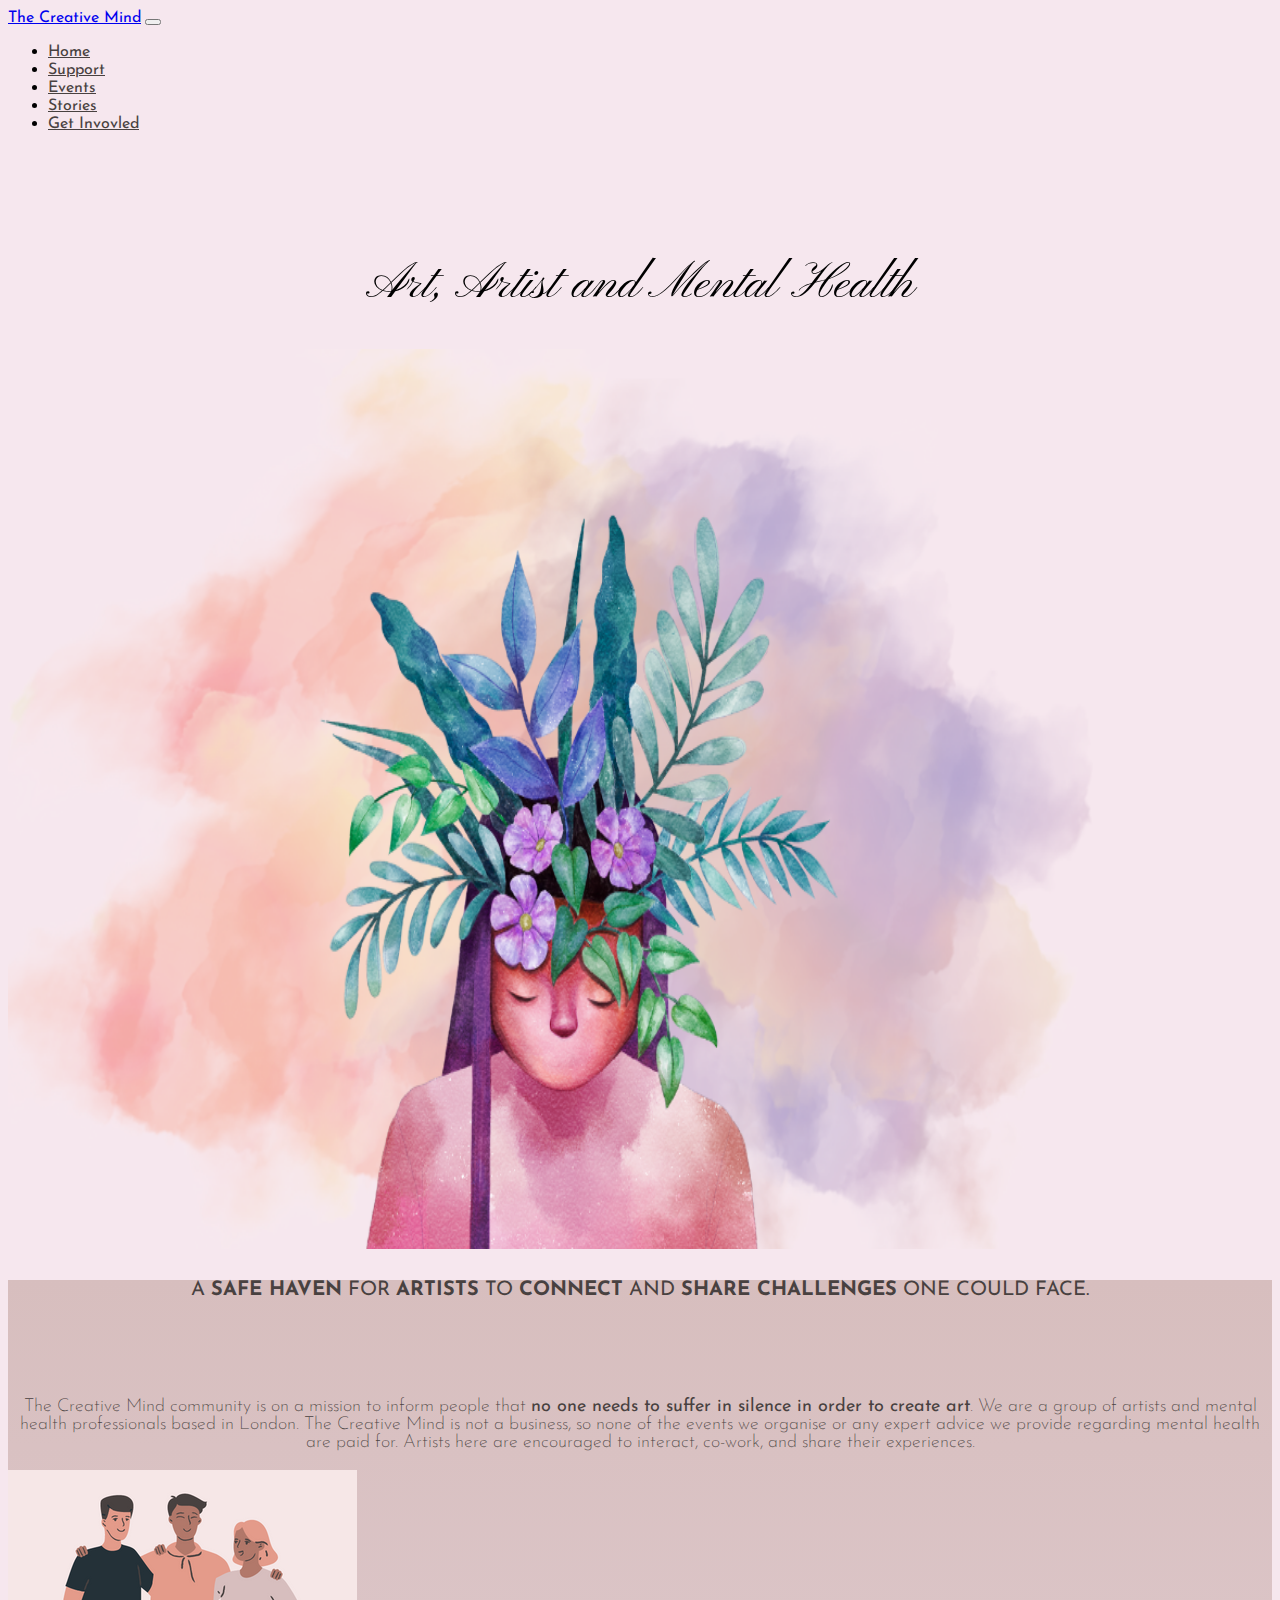
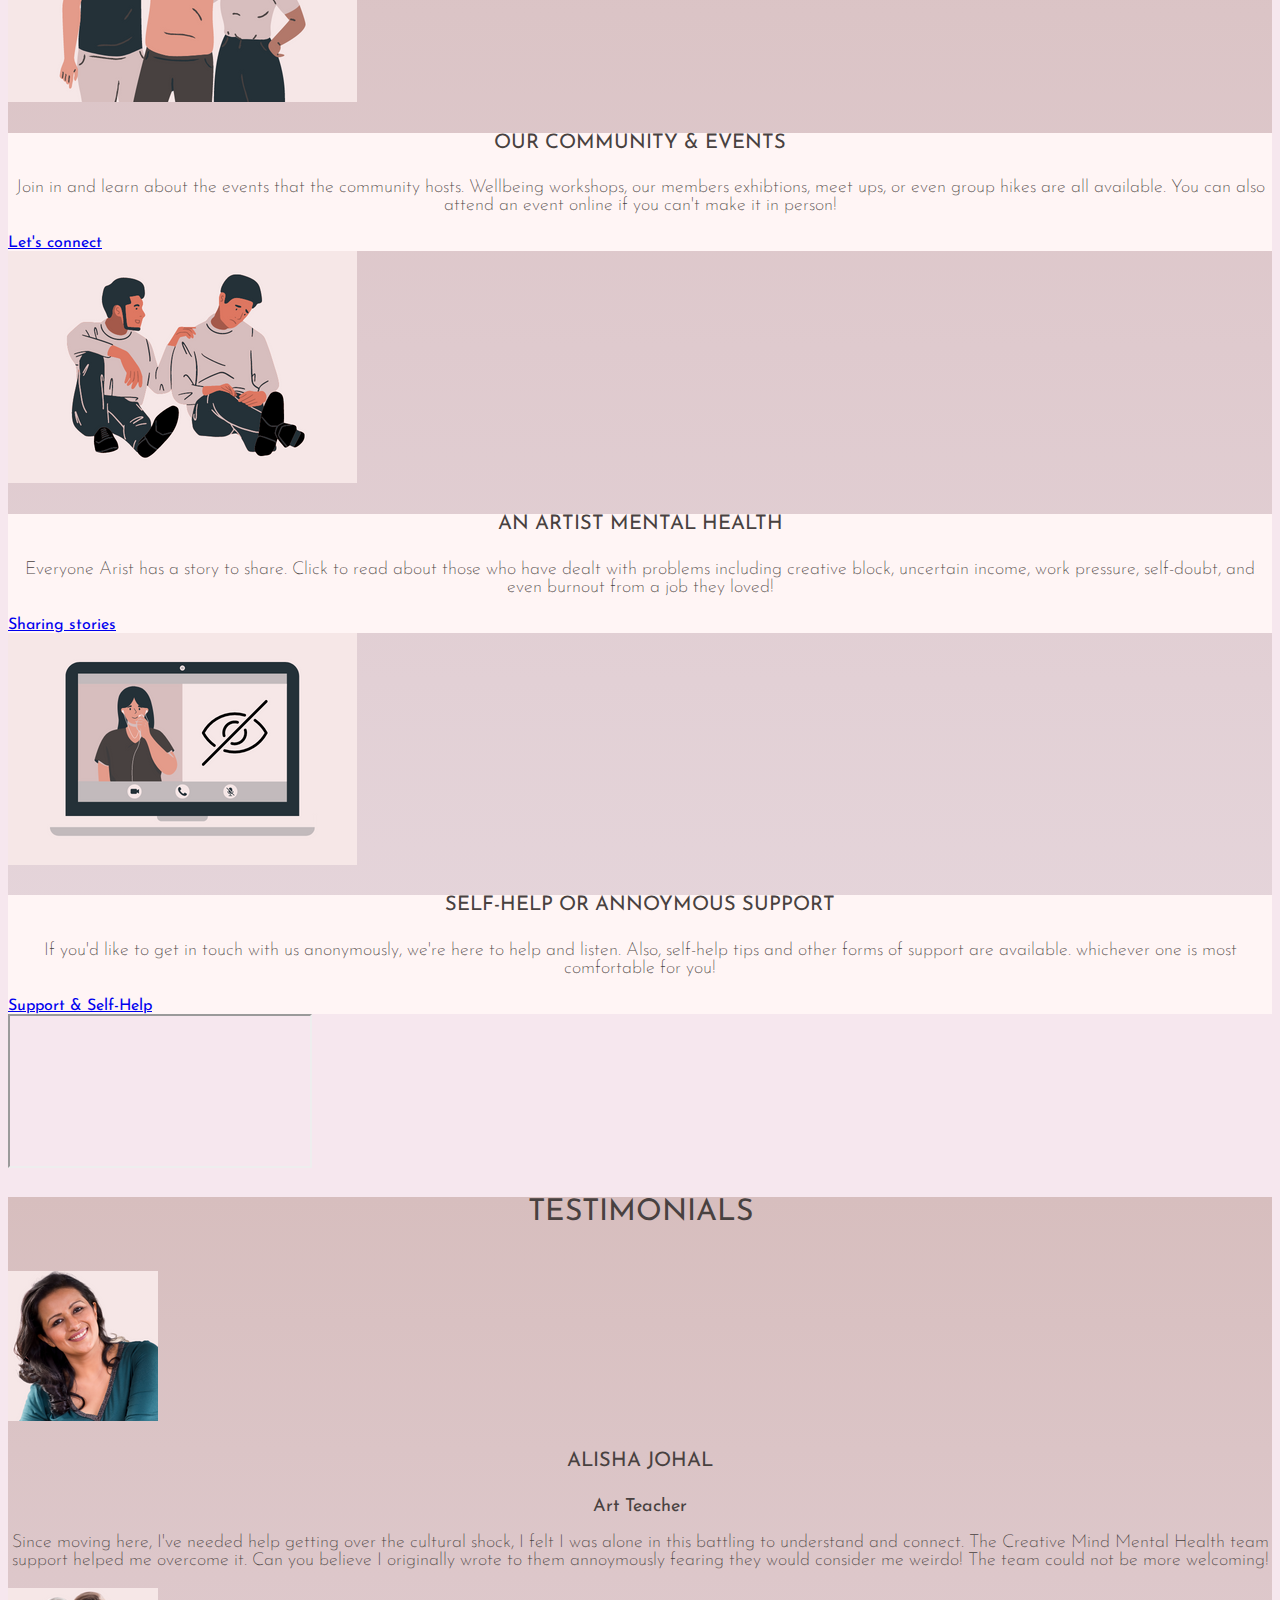
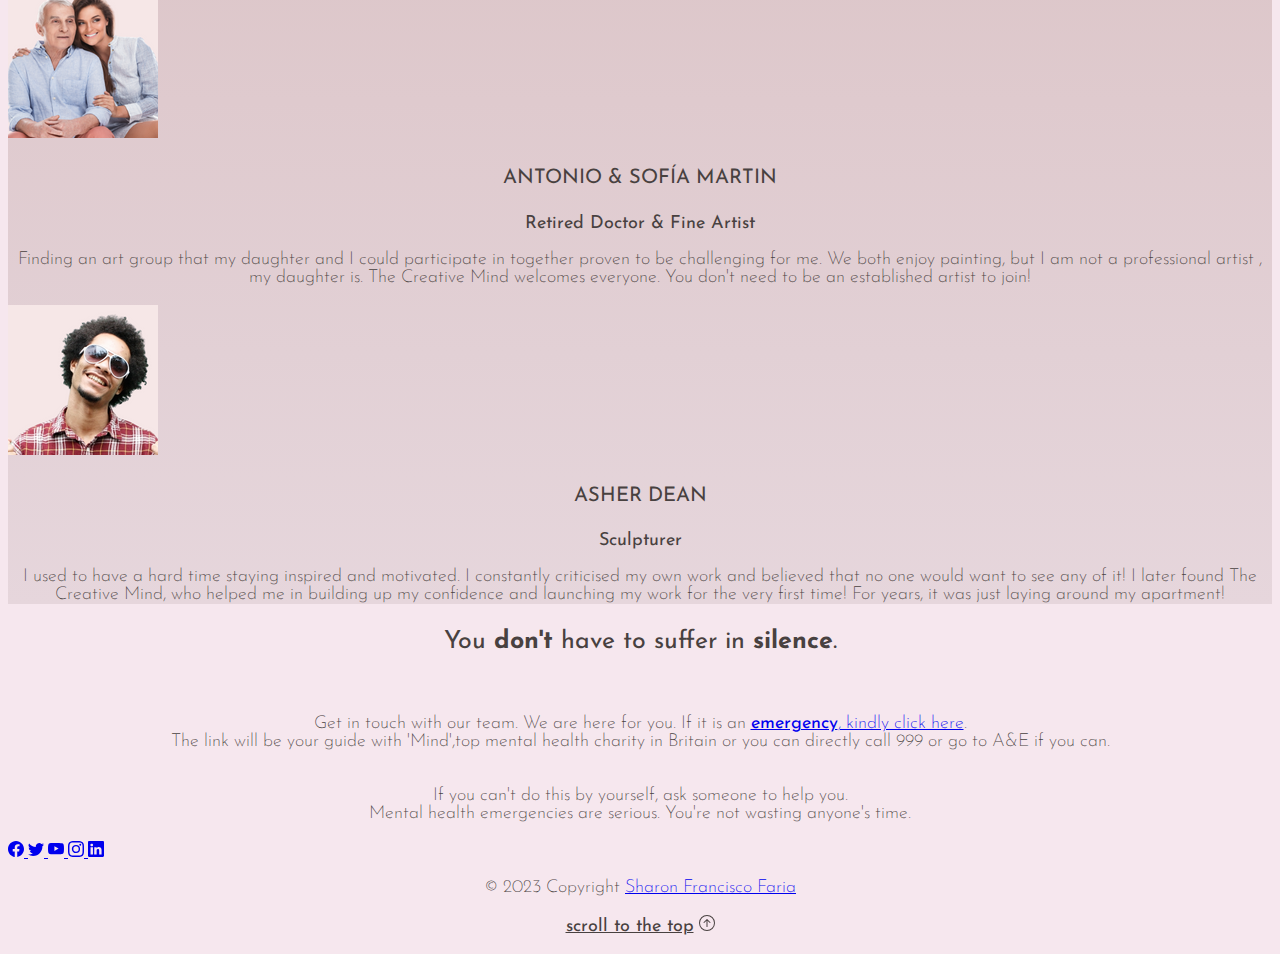
<file: index.html>
<!DOCTYPE html>
<html lang="en">

<head>
    <meta charset="UTF-8">
    <meta http-equiv="X-UA-Compatible" content="IE=edge">
    <meta name="viewport" content="width=device-width, initial-scale=1.0">
    <meta name="keywords"
        content="mental health matters creative artist art support london services near me therapy counselling awareness artist uk exhibition life">
    <meta name="description" content=">A safe haven for artists to connect and share challenges one could face. 
    The Creative Mind mission is to make sure no one has to face a mental health problem alone.">

    <!-- Favicons -->
    <link rel="apple-touch-icon" href="/docs/5.3/assets/img/favicons/apple-touch-icon.png" sizes="180x180">


    <title>The Creative Mind</title>

    <!-- Bootstrap -->
    <link href="https://cdn.jsdelivr.net/npm/bootstrap@5.2.3/dist/css/bootstrap.min.css" rel="stylesheet"
        integrity="sha384-rbsA2VBKQhggwzxH7pPCaAqO46MgnOM80zW1RWuH61DGLwZJEdK2Kadq2F9CUG65" crossorigin="anonymous">
    <!-- Connecting Style sheet CSS -->
    <link rel="stylesheet" href="./assets/css/style.css">
</head>

<body>
    <!--Nav Bar-->
    <header>
        <nav class="navbar fixed-top bg-white p-3">
            <div class="container-fluid">
                <a class="navbar-brand" href="index.html">The Creative Mind</a>
                <button class="navbar-toggler" type="button" data-bs-toggle="collapse" data-bs-target="#navbarCollapse"
                    aria-controls="navbarCollapse" aria-expanded="false" aria-label="Toggle navigation">
                    <span class="navbar-toggler-icon"></span>
                </button>
                <div class="collapse navbar-collapse" id="navbarCollapse">
                    <ul class="navbar-nav me-auto mb-2 mb-md-0">
                        <li class="nav-item">
                            <a class="nav-link active" aria-current="page" href="index.html">Home</a>
                        </li>
                        <li class="nav-item">
                            <a class="nav-link" href="support.html">Support</a>
                        </li>
                        <li class="nav-item">
                            <a class="nav-link" href="events.html">Events</a>
                        </li>
                        <li class="nav-item">
                            <a class="nav-link" href="stories.html">Stories</a>
                        </li>
                        <li class="nav-item">
                            <a class="nav-link" href="getinvovled.html">Get Invovled</a>
                        </li>
                    </ul>
                </div>
            </div>
        </nav>
        <br><br><br><br>
    </header>
    <!-- Nav Bar -->

    <!-- Main Heading -->

    <h1>Art, Artist and Mental Health</h1>

    <!-- Hero image -->
    <div>
        <div class="text-center">
            <img src="./assets/images/hero-image.png" class="img-fluid mb-0" alt="hero-image" width="1100" height="900">
        </div>
    </div>

    <!-- Reasons to Join -->
    <section class="py-5 py-xl-8" id="reasons">
        <div class="container mb-5 mb-md-6 mb-xl-10">
            <div class="row justify-content-md-center">
                <h4>A <b>safe haven</b> for <b>artists</b> to <b>connect</b> and <b>share challenges</b> one could face.
                </h4> <br> <br> <br>
                <p> The Creative Mind community is on a mission to inform people that <b>no one needs to suffer in
                        silence in order to create art</b>.
                    We are a group of artists and mental health professionals based in London.
                    The Creative Mind is not a business, so none of the events we organise or any expert advice we
                    provide regarding mental health are paid for.
                    Artists here are encouraged to interact, co-work, and share their experiences.
            </div>
        </div>
        <!-- Explore What We offer Cards -->
        <div class="container">
            <div class="row">
                <div class="col-lg-4">
                    <div class="card">
                        <img src="./assets/images/community.png" class="card-img-top" alt="community"
                            aria-label="community">
                        <div class="card-body text-center">
                            <h4 class="card-title">Our community & Events</h4>
                            <p class="card-text">
                                Join in and learn about the events that the community hosts. Wellbeing workshops,
                                our members exhibtions, meet ups, or even group hikes are all available. You can
                                also attend an event online if you can't
                                make it in person!
                            </p>
                            <a href="events.html" class="btn btn-dark">Let's connect</a>
                        </div>
                    </div>
                </div>

                <div class="col-lg-4">
                    <div class="card">
                        <img src="./assets/images/mentalhealth.png" class="card-img-top" alt="mental health"
                            aria-label="mental health">
                        <div class="card-body text-center">
                            <h4 class="card-title">An Artist Mental Health</h4>
                            <p class="card-text">
                                Everyone Arist has a story to share. Click to read about those who have dealt with
                                problems including creative block, uncertain income, work pressure, self-doubt, and even
                                burnout from a job they loved!
                            </p>
                            <a href="stories.html" class="btn btn-dark">Sharing stories</a>
                        </div>
                    </div>
                </div>

                <div class="col-lg-4">
                    <div class="card">
                        <img src="./assets/images/anonymous.png" class="card-img-top" alt="anonymous support"
                            aria-label="support">
                        <div class="card-body text-center">
                            <h4 class="card-title">Self-help or Annoymous support</h4>
                            <p class="card-text">
                                If you'd like to get in touch with us anonymously, we're here to help and listen.
                                Also, self-help tips and other forms of support are available. whichever one is most
                                comfortable for you!
                            </p>
                            <a href="support.html" class="btn btn-dark">Support & Self-Help</a>
                        </div>
                    </div>
                </div>
            </div>
        </div>
    </section>

    <!-- video / Who are we?-->
    <div class=" container py-5">
        <div class=" ratio ratio-21x9">
            <iframe
                src="https://player.vimeo.com/video/795045849?h=b1a4fad2c8&amp;badge=0&amp;autopause=0&amp;player_id=0&amp;app_id=58479"
                title="Vimeo video" allowfullscreen></iframe>
        </div>
    </div>

    <!-- Testimonials-->
    <section class="py-5 container-fluid text-center uppercase" id="testimonials" aria-label="testimonials">
        <h2>Testimonials</h2>
        <br>
        <div class="row d-flex justify-content-center">
            <div class="col-md-10 col-xl-8 text-center">
            </div>
        </div>

        <section>
            <div class="row text-center">
                <div class="col-md-4 mb-5 mb-md-0">
                    <div class="d-flex justify-content-center mb-4">
                        <img src="./assets/images/art-teacher.png" class="rounded shadow-1-strong" width="150"
                            height="150" alt="art-teacher">
                    </div>
                    <h4 class="mb-3">Alisha Johal</h4>
                    <p class="text-dark mb-3"><b>Art Teacher</b> </p>
                    <p class="px-xl-3">
                        Since moving here, I've needed help getting over the
                        cultural shock, I felt I was alone in this battling to understand and connect. The Creative
                        Mind Mental Health team
                        support helped me overcome it. Can you believe I originally wrote to them annoymously
                        fearing they would consider me weirdo! The team could not be more welcoming!
                    </p>
                </div>
                <div class="col-md-4 mb-5 mb-md-0">
                    <div class="d-flex justify-content-center mb-4">
                        <img src="./assets/images/oil-painter.png" class="rounded shadow-1-strong" width="150"
                            height="150" alt="oil-painter">
                    </div>
                    <h4 class="mb-3">Antonio & Sofía Martin</h4>
                    <p class="text-dark mb-3"><b>Retired Doctor & Fine Artist</b></p>
                    <p class="px-xl-3">
                        Finding an art group that my daughter and I could
                        participate in together proven to be challenging for me. We both enjoy painting, but I am
                        not a professional artist , my
                        daughter is. The Creative Mind welcomes everyone. You don't need to be an established artist
                        to join!
                    </p>
                </div>

                <div class="col-md-4 mb-0">
                    <div class="d-flex justify-content-center mb-4">
                        <img src="./assets/images/sculpturer.png" class="rounded shadow-1-strong" width="150"
                            height="150" alt="sculpturer">
                    </div>
                    <h4 class="mb-3">Asher Dean</h4>
                    <p class="text-dark mb-3"><b>Sculpturer</b></p>
                    <p class="px-xl-3">
                        I used to have a hard time staying inspired and
                        motivated. I constantly criticised my own work and believed that no one would want to see
                        any of it! I later found The
                        Creative Mind, who helped me in building up my confidence and launching my work for the very
                        first time! For years, it was just laying around my apartment!
                    </p>
                </div>
            </div>
        </section>
    </section>

    <!-- Bootstrap -->
    <script src="https://cdn.jsdelivr.net/npm/bootstrap@5.2.3/dist/js/bootstrap.bundle.min.js"
        integrity="sha384-kenU1KFdBIe4zVF0s0G1M5b4hcpxyD9F7jL+jjXkk+Q2h455rYXK/7HAuoJl+0I4" crossorigin="anonymous">
    </script>

    <!-- Footer -->
    <footer class="text-center py-4 container-fluid">
        <h3>You <b>don't</b> have to suffer in <b>silence</b>.</h3>
        <br>
        <div>
            <p>
                Get in touch with our team. We are here for you. If it is an <a class="text-dark"
                    aria-label="emergency link" href="https://www.mind.org.uk/need-urgent-help/using-this-tool//"
                    target="_blank">
                    <b>emergency</b>, kindly click here</a>. <br>
                The link will be your guide with 'Mind',top mental health charity in Britain or you can directly
                call 999 or go to A&E if you can.
            </p>
            <p>
                <br>
                If you can't do this by yourself, ask someone to help you. <br>
                Mental health emergencies are serious. You're not wasting anyone's time.
            </p>

            <!-- Section: Text -->
        </div>

        <!-- Grid container -->
        <div class="container text-center text-dark">
            <!-- Section: Social media -->
            <div class="mb-4">
                <!-- Facebook -->
                <a class="btn btn-link btn-floating btn-lg text-dark m-1 m-sm-0" aria-label="Go to our facebook page"
                    href="https://en-gb.facebook.com/" target="_blank" data-mdb-ripple-color="dark"><svg
                        xmlns="http://www.w3.org/2000/svg" width="16" height="16" fill="currentColor"
                        viewBox="0 0 16 16">
                        <path
                            d="M16 8.049c0-4.446-3.582-8.05-8-8.05C3.58 0-.002 3.603-.002 8.05c0 4.017 2.926 7.347 6.75 7.951v-5.625h-2.03V8.05H6.75V6.275c0-2.017 1.195-3.131 3.022-3.131.876 0 1.791.157 1.791.157v1.98h-1.009c-.993 0-1.303.621-1.303 1.258v1.51h2.218l-.354 2.326H9.25V16c3.824-.604 6.75-3.934 6.75-7.951z" />
                    </svg>
                </a>

                <!-- Twitter -->
                <a class="btn btn-link btn-floating btn-lg text-dark m-1 m-sm-0" aria-label="Go to our twitter page"
                    href="https://twitter.com/?lang=en" target="_blank" data-mdb-ripple-color="dark">
                    <svg xmlns="http://www.w3.org/2000/svg" width="16" height="16" fill="currentColor"
                        viewBox="0 0 16 16">
                        <path
                            d="M5.026 15c6.038 0 9.341-5.003 9.341-9.334 0-.14 0-.282-.006-.422A6.685 6.685 0 0 0 16 3.542a6.658 6.658 0 0 1-1.889.518 3.301 3.301 0 0 0 1.447-1.817 6.533 6.533 0 0 1-2.087.793A3.286 3.286 0 0 0 7.875 6.03a9.325 9.325 0 0 1-6.767-3.429 3.289 3.289 0 0 0 1.018 4.382A3.323 3.323 0 0 1 .64 6.575v.045a3.288 3.288 0 0 0 2.632 3.218 3.203 3.203 0 0 1-.865.115 3.23 3.23 0 0 1-.614-.057 3.283 3.283 0 0 0 3.067 2.277A6.588 6.588 0 0 1 .78 13.58a6.32 6.32 0 0 1-.78-.045A9.344 9.344 0 0 0 5.026 15z" />
                    </svg>
                </a>

                <!-- Youtube -->
                <a class="btn btn-link btn-floating btn-lg text-dark m-1 m-sm-0" aria-label="youtube"
                    href="https://www.youtube.com/" target="_blank" data-mdb-ripple-color="dark">
                    <svg xmlns="http://www.w3.org/2000/svg" width="16" height="16" fill="currentColor"
                        viewBox="0 0 16 16">
                        <path
                            d="M8.051 1.999h.089c.822.003 4.987.033 6.11.335a2.01 2.01 0 0 1 1.415 1.42c.101.38.172.883.22 1.402l.01.104.022.26.008.104c.065.914.073 1.77.074 1.957v.075c-.001.194-.01 1.108-.082 2.06l-.008.105-.009.104c-.05.572-.124 1.14-.235 1.558a2.007 2.007 0 0 1-1.415 1.42c-1.16.312-5.569.334-6.18.335h-.142c-.309 0-1.587-.006-2.927-.052l-.17-.006-.087-.004-.171-.007-.171-.007c-1.11-.049-2.167-.128-2.654-.26a2.007 2.007 0 0 1-1.415-1.419c-.111-.417-.185-.986-.235-1.558L.09 9.82l-.008-.104A31.4 31.4 0 0 1 0 7.68v-.123c.002-.215.01-.958.064-1.778l.007-.103.003-.052.008-.104.022-.26.01-.104c.048-.519.119-1.023.22-1.402a2.007 2.007 0 0 1 1.415-1.42c.487-.13 1.544-.21 2.654-.26l.17-.007.172-.006.086-.003.171-.007A99.788 99.788 0 0 1 7.858 2h.193zM6.4 5.209v4.818l4.157-2.408L6.4 5.209z" />
                    </svg>
                </a>

                <!-- Instagram -->
                <a class="btn btn-link btn-floating btn-lg text-dark m-1 m-sm-0" aria-label="Go to our instagram page"
                    href="https://www.instagram.com/" target="_blank" data-mdb-ripple-color="dark">
                    <svg xmlns="http://www.w3.org/2000/svg" width="16" height="16" fill="currentColor"
                        viewBox="0 0 16 16">
                        <path
                            d="M8 0C5.829 0 5.556.01 4.703.048 3.85.088 3.269.222 2.76.42a3.917 3.917 0 0 0-1.417.923A3.927 3.927 0 0 0 .42 2.76C.222 3.268.087 3.85.048 4.7.01 5.555 0 5.827 0 8.001c0 2.172.01 2.444.048 3.297.04.852.174 1.433.372 1.942.205.526.478.972.923 1.417.444.445.89.719 1.416.923.51.198 1.09.333 1.942.372C5.555 15.99 5.827 16 8 16s2.444-.01 3.298-.048c.851-.04 1.434-.174 1.943-.372a3.916 3.916 0 0 0 1.416-.923c.445-.445.718-.891.923-1.417.197-.509.332-1.09.372-1.942C15.99 10.445 16 10.173 16 8s-.01-2.445-.048-3.299c-.04-.851-.175-1.433-.372-1.941a3.926 3.926 0 0 0-.923-1.417A3.911 3.911 0 0 0 13.24.42c-.51-.198-1.092-.333-1.943-.372C10.443.01 10.172 0 7.998 0h.003zm-.717 1.442h.718c2.136 0 2.389.007 3.232.046.78.035 1.204.166 1.486.275.373.145.64.319.92.599.28.28.453.546.598.92.11.281.24.705.275 1.485.039.843.047 1.096.047 3.231s-.008 2.389-.047 3.232c-.035.78-.166 1.203-.275 1.485a2.47 2.47 0 0 1-.599.919c-.28.28-.546.453-.92.598-.28.11-.704.24-1.485.276-.843.038-1.096.047-3.232.047s-2.39-.009-3.233-.047c-.78-.036-1.203-.166-1.485-.276a2.478 2.478 0 0 1-.92-.598 2.48 2.48 0 0 1-.6-.92c-.109-.281-.24-.705-.275-1.485-.038-.843-.046-1.096-.046-3.233 0-2.136.008-2.388.046-3.231.036-.78.166-1.204.276-1.486.145-.373.319-.64.599-.92.28-.28.546-.453.92-.598.282-.11.705-.24 1.485-.276.738-.034 1.024-.044 2.515-.045v.002zm4.988 1.328a.96.96 0 1 0 0 1.92.96.96 0 0 0 0-1.92zm-4.27 1.122a4.109 4.109 0 1 0 0 8.217 4.109 4.109 0 0 0 0-8.217zm0 1.441a2.667 2.667 0 1 1 0 5.334 2.667 2.667 0 0 1 0-5.334z" />
                    </svg>
                </a>

                <!-- Linkedin -->
                <a class="btn btn-link btn-floating btn-lg text-dark m-1 m-sm-0" aria-label="Go to our linkedin page"
                    href="https://uk.linkedin.com/" target="_blank" data-mdb-ripple-color="dark">
                    <svg xmlns="http://www.w3.org/2000/svg" width="16" height="16" fill="currentColor"
                        class="bi bi-linkedin" viewBox="0 0 16 16">
                        <path
                            d="M0 1.146C0 .513.526 0 1.175 0h13.65C15.474 0 16 .513 16 1.146v13.708c0 .633-.526 1.146-1.175 1.146H1.175C.526 16 0 15.487 0 14.854V1.146zm4.943 12.248V6.169H2.542v7.225h2.401zm-1.2-8.212c.837 0 1.358-.554 1.358-1.248-.015-.709-.52-1.248-1.342-1.248-.822 0-1.359.54-1.359 1.248 0 .694.521 1.248 1.327 1.248h.016zm4.908 8.212V9.359c0-.216.016-.432.08-.586.173-.431.568-.878 1.232-.878.869 0 1.216.662 1.216 1.634v3.865h2.401V9.25c0-2.22-1.184-3.252-2.764-3.252-1.274 0-1.845.7-2.165 1.193v.025h-.016a5.54 5.54 0 0 1 .016-.025V6.169h-2.4c.03.678 0 7.225 0 7.225h2.4z" />
                    </svg>
                </a>

            </div>
            <!-- Section: Social media -->
        </div>

        <!-- Copyright -->
        <div>
            <p>
                © 2023 Copyright
                <a class="text-dark text-decoration-none" aria-label="Link to the developer's website"
                    href="https://www.sharonfranciscofaria.com/" target="_blank">Sharon Francisco Faria</a>
            </p>
        </div>
        <div class="container">
            <div class="nav justify-content-center align-items-center">
                <p class="nav-item">
                    <a href="#" class="nav-link px-2 text-dark">scroll to the top</a>
                    <svg xmlns="http://www.w3.org/2000/svg" width="16" height="16" fill="currentColor"
                        class="bi bi-arrow-up-circle" viewBox="0 0 16 16">
                        <path fill-rule="evenodd"
                            d="M1 8a7 7 0 1 0 14 0A7 7 0 0 0 1 8zm15 0A8 8 0 1 1 0 8a8 8 0 0 1 16 0zm-7.5 3.5a.5.5 0 0 1-1 0V5.707L5.354 7.854a.5.5 0 1 1-.708-.708l3-3a.5.5 0 0 1 .708 0l3 3a.5.5 0 0 1-.708.708L8.5 5.707V11.5z" />
                    </svg>
                </p>
            </div>
        </div>
        <!-- Copyright -->
    </footer>

</body>

</html>
</file>
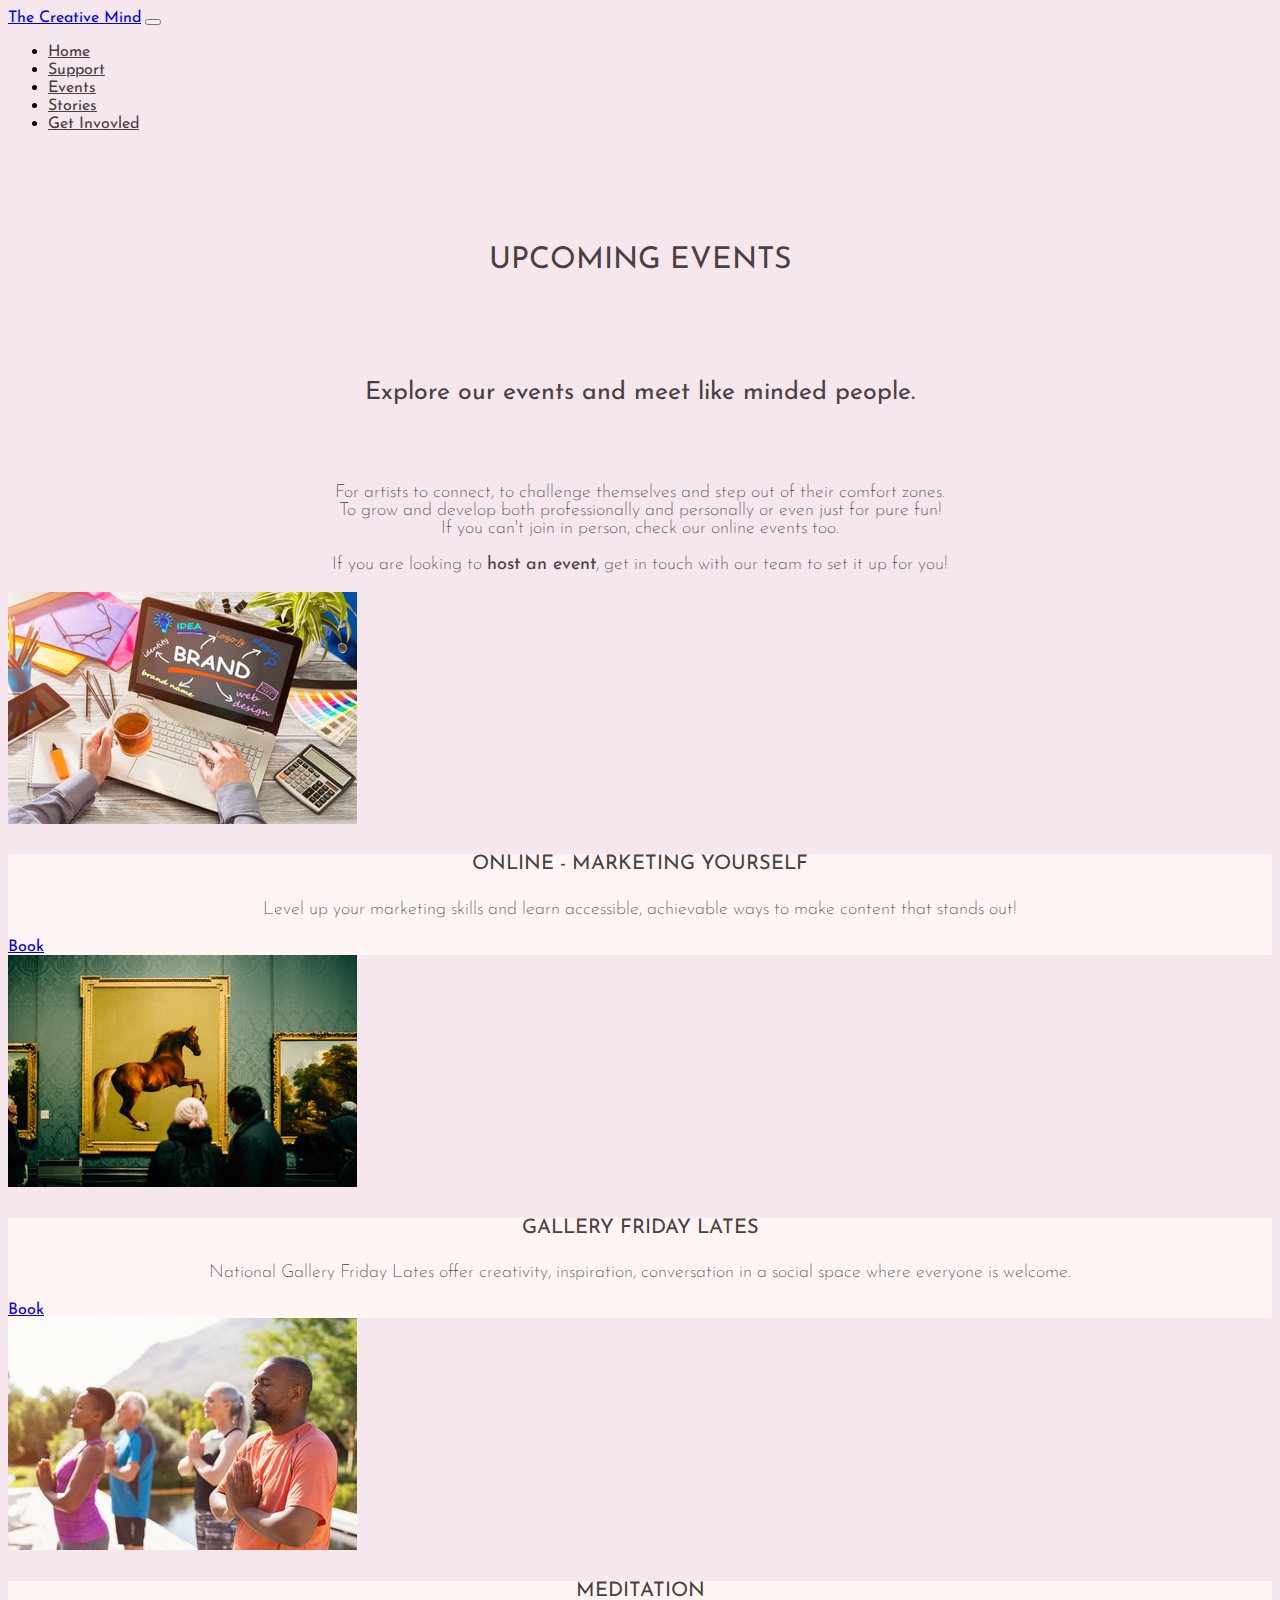
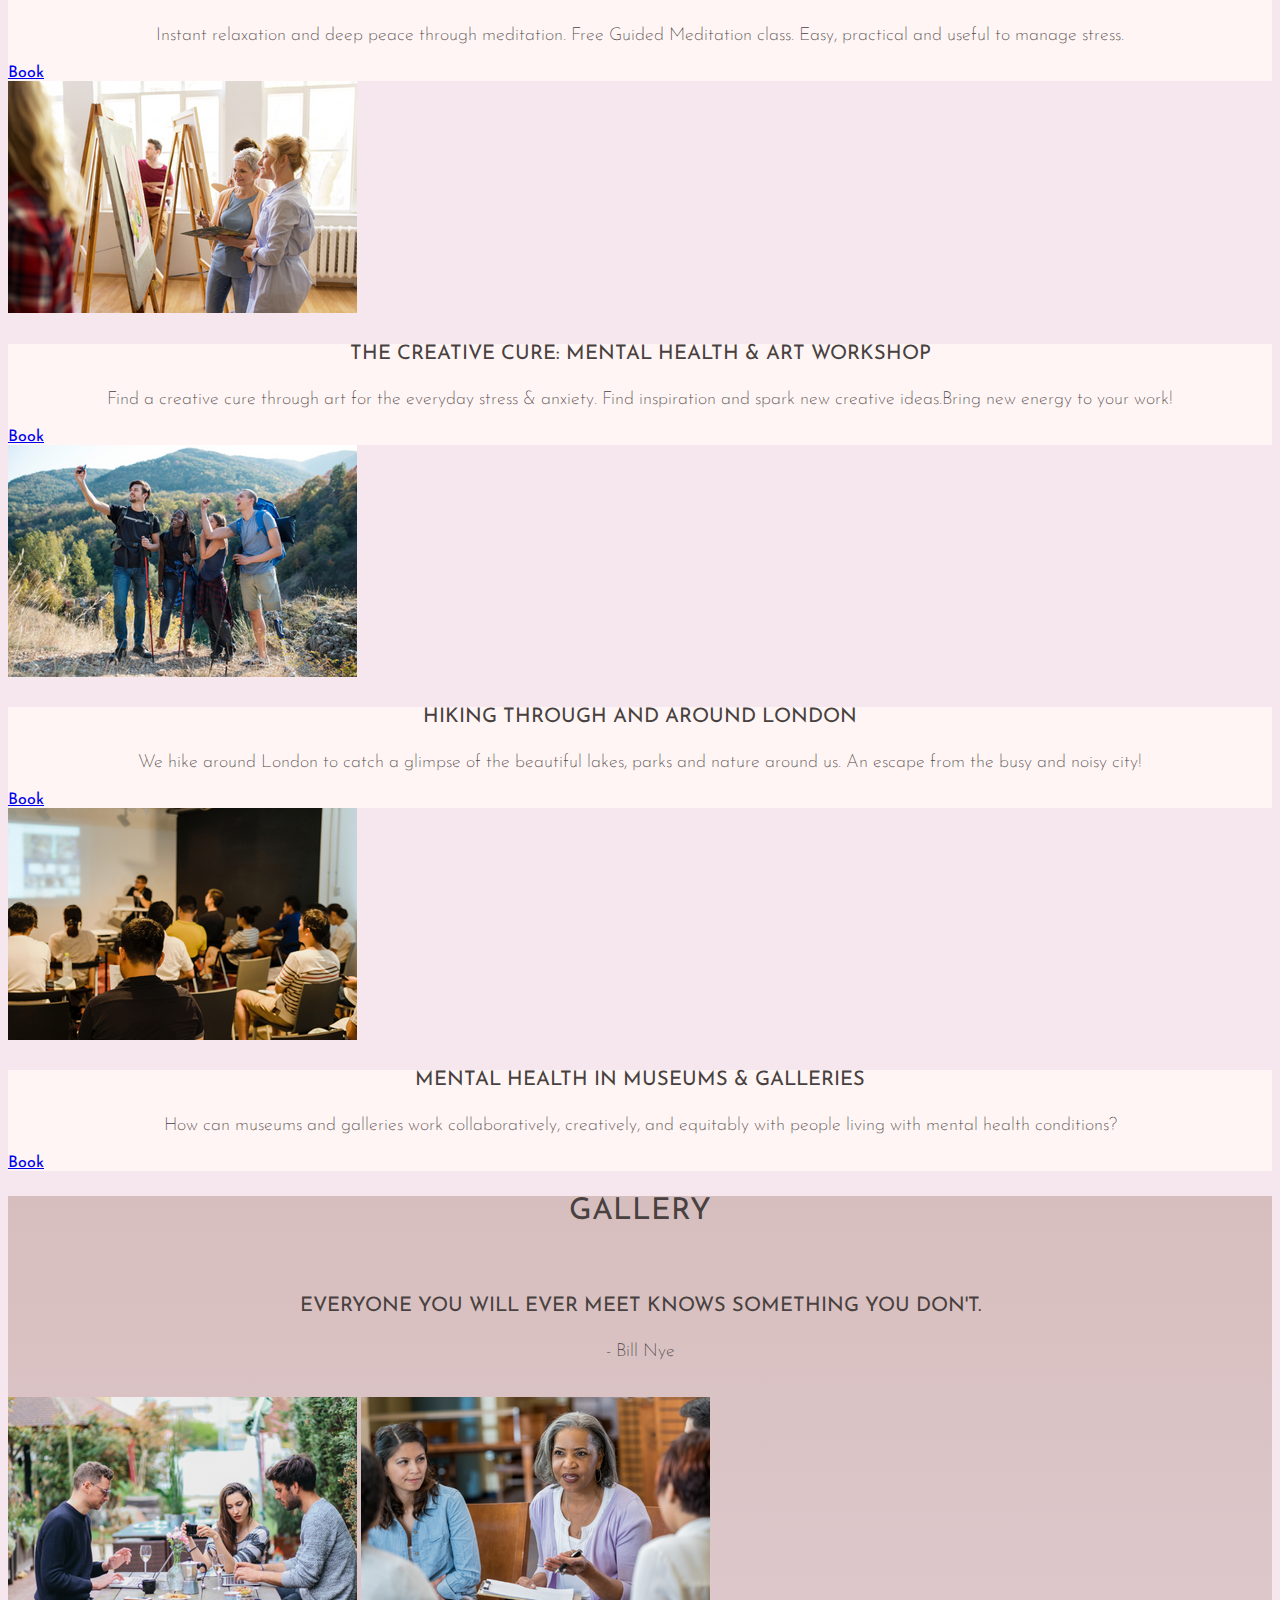
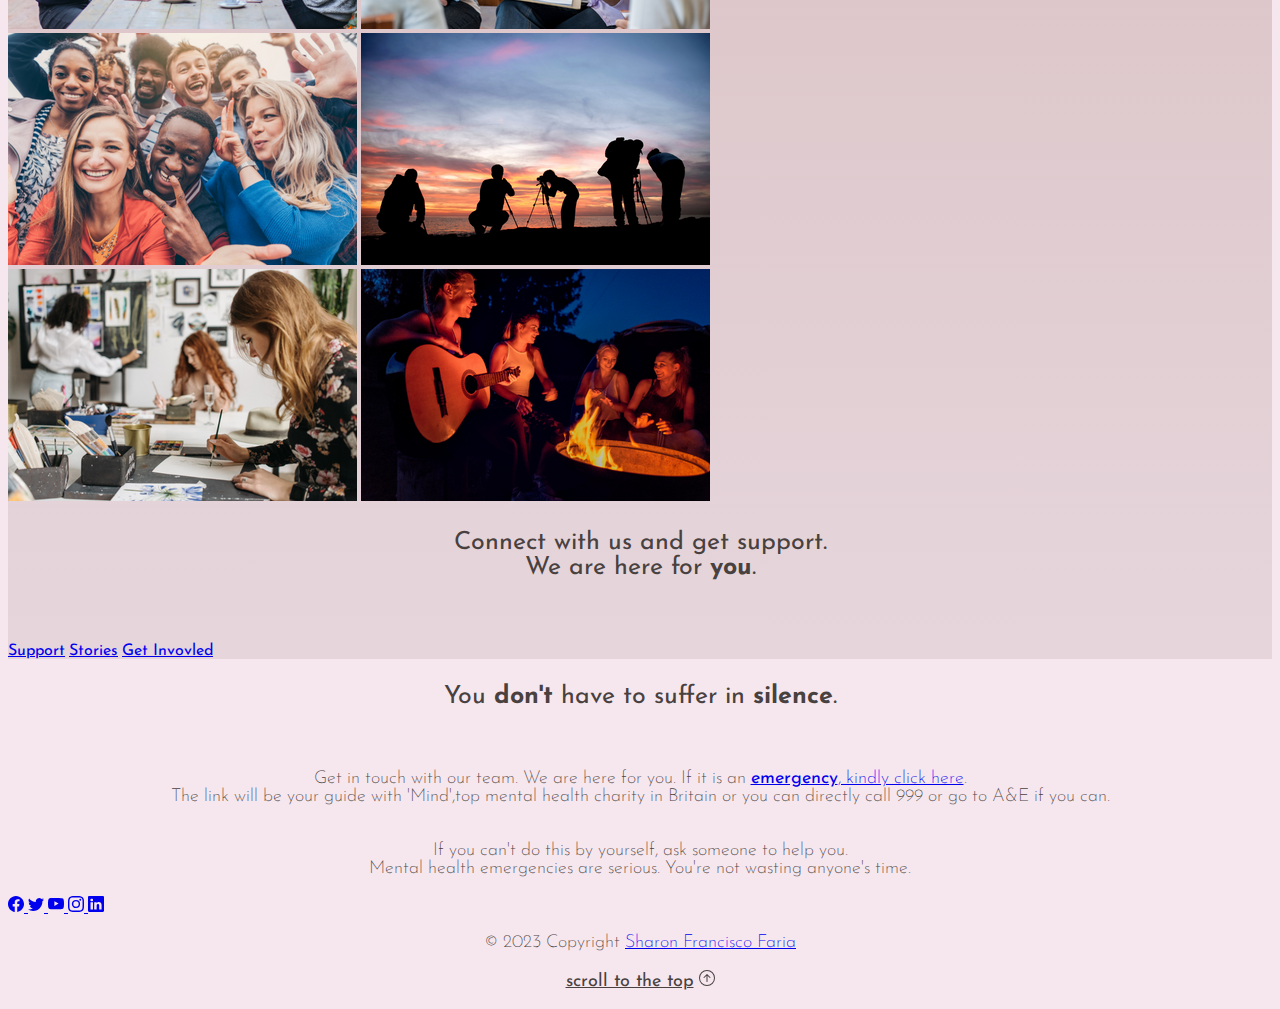
<file: events.html>
<!DOCTYPE html>
<html lang="en">

<head>
	<meta charset="UTF-8">
	<meta http-equiv="X-UA-Compatible" content="IE=edge">
	<meta name="viewport" content="width=device-width, initial-scale=1.0">
	<meta name="keywords"
		content="mental health matters creative artist art support london services near me therapy counselling awareness artist uk exhibition life events">
	<meta name="description" content=">A safe haven for artists to connect and share challenges one could face. 
    The Creative Mind mission is to make sure no one has to face a mental health problem alone.">

	<!-- Favicons -->
	<link rel="apple-touch-icon" href="/docs/5.3/assets/img/favicons/apple-touch-icon.png" sizes="180x180">


	<title>The Creative Mind</title>

	<!-- Bootstrap -->
	<link href="https://cdn.jsdelivr.net/npm/bootstrap@5.2.3/dist/css/bootstrap.min.css" rel="stylesheet"
		integrity="sha384-rbsA2VBKQhggwzxH7pPCaAqO46MgnOM80zW1RWuH61DGLwZJEdK2Kadq2F9CUG65" crossorigin="anonymous">
	<!-- Connecting Style sheet CSS -->
	<link rel="stylesheet" href="assets/css/style.css">
</head>

<body>
	<!--Nav Bar-->
	<header>
		<nav class="navbar fixed-top bg-white p-3">
			<div class="container-fluid">
				<a class="navbar-brand" href="index.html">The Creative Mind</a>
				<button class="navbar-toggler" type="button" data-bs-toggle="collapse" data-bs-target="#navbarCollapse"
					aria-controls="navbarCollapse" aria-expanded="false" aria-label="Toggle navigation">
					<span class="navbar-toggler-icon"></span>
				</button>
				<div class="collapse navbar-collapse" id="navbarCollapse">
					<ul class="navbar-nav me-auto mb-2 mb-md-0">
						<li class="nav-item">
							<a class="nav-link active" aria-current="page" href="index.html">Home</a>
						</li>
						<li class="nav-item">
							<a class="nav-link" href="support.html">Support</a>
						</li>
						<li class="nav-item">
							<a class="nav-link" href="events.html">Events</a>
						</li>
						<li class="nav-item">
							<a class="nav-link" href="stories.html">Stories</a>
						</li>
						<li class="nav-item">
							<a class="nav-link" href="getinvovled.html">Get Invovled</a>
						</li>
					</ul>
				</div>
			</div>
		</nav>
		<br><br><br><br>
	</header>
	<!-- Nav Bar -->

	<!-- Events Headings -->
	<section class="py-3">
		<div class="container mb-3">
			<div class="row text-center">
				<h2>Upcoming events</h2>
				<br><br><br>
				<h3>Explore our events and meet like minded people.</h3>
				<br><br>
				<p>For artists to connect, to challenge themselves and step out of their comfort zones. <br>
					To grow and develop both professionally and personally or even just for pure fun!
					<br> If you can't join in person, check our
					online events too.</p>
				<p>If you are looking to <b>host an event</b>, get in touch with our team to set it up for you!</p>
			</div>
		</div>
	</section>

	<!-- Events Cards-->

	<div class="container">
		<div class="row d-flex align-items-stretch pb-5">
			<div class="col-lg-4 d-flex align-items-stretch">
				<div class="card">
					<img src="assets/images/brand.png" class="card-img-top" alt="brand">
					<div class="card-body text-center">
						<h4 class="card-title">
							ONLINE - Marketing Yourself</h4>
						<p class="card-text">
							Level up your marketing skills and learn accessible, achievable ways to make content
							that stands out!
						</p>
						<a href="https://www.eventbrite.co.uk/" target="_blank" aria-label="Book Marketing Brand Event"
							class="btn btn-dark">Book</a>
					</div>
				</div>
			</div>

			<div class="col-lg-4 d-flex align-items-stretch">
				<div class="card">
					<img src="assets/images/artgallery.png" class="card-img-top" alt="art-gallery">
					<div class="card-body text-center">
						<h4 class="card-title">Gallery Friday Lates</h4>
						<p class="card-text">
							National Gallery Friday Lates offer creativity, inspiration, conversation in a social
							space where everyone is welcome.
						</p>
						<a href="https://www.eventbrite.co.uk/" target="_blank" aria-label="Book to go to the Gallery"
							class="btn btn-dark">Book</a>
					</div>
				</div>
			</div>

			<div class="col-lg-4 d-flex align-items-stretch">
				<div class="card">
					<img src="assets/images/meditation.png" class="card-img-top" alt="meditation">
					<div class="card-body text-center">
						<h4 class="card-title">Meditation</h4>
						<p class="card-text">
							Instant relaxation and deep peace through meditation. Free Guided Meditation
							class. Easy, practical and useful to manage stress.
						</p>
						<a href="https://www.eventbrite.co.uk/" target="_blank"
							aria-label="Book for Meditation Group Event" class="btn btn-dark">Book</a>
					</div>
				</div>
			</div>
		</div>


		<div class="row d-flex align-items-stretch pb-5">
			<div class="col-lg-4 align-items-stretch">
				<div class="card">
					<img src="assets/images/paintinggroup.png" class="card-img-top" alt="painting-group">
					<div class="card-body text-center">
						<h4 class="card-title">The Creative Cure: Mental Health & Art Workshop</h4>
						<p class="card-text">
							Find a creative cure through art for the everyday stress & anxiety. Find inspiration and
							spark new creative ideas.Bring new energy to your work!
						</p>
						<a href="https://www.eventbrite.co.uk/" target="_blank"
							aria-label="Book a painting Workshop Event" class="btn btn-dark">Book</a>
					</div>
				</div>
			</div>

			<div class="col-lg-4 d-flex align-items-stretch">
				<div class="card">
					<img src="assets/images/friends-hiking.png" class="card-img-top" alt="friends-hiking">
					<div class="card-body text-center">
						<h4 class="card-title">Hiking through and around London</h4>
						<p class="card-text">
							We hike around London to catch a glimpse of the beautiful
							lakes, parks and nature around us. An escape from the busy and noisy city!
						</p>
						<a href="https://www.eventbrite.co.uk/" target="_blank" aria-label="Book a Hiking Event"
							class="btn btn-dark">Book</a>
					</div>
				</div>
			</div>

			<div class="col-lg-4 d-flex align-items-stretch">
				<div class="card">
					<img src="assets/images/workshop.png" class="card-img-top" alt="workshop">
					<div class="card-body text-center">
						<h4 class="card-title">Mental Health in Museums & Galleries</h4>
						<p class="card-text">
							How can museums and galleries work collaboratively, creatively, and equitably
							with people living with mental health conditions?
						</p>
						<a href="https://www.eventbrite.co.uk/" target="_blank"
							aria-label="Book a Mental Health in Museum and Gallery Workshop"
							class="btn btn-dark">Book</a>
					</div>
				</div>
			</div>

		</div>

	</div>



	<!-- Gallery -->

	<section class="py-5 container-fluid text-center uppercase" id="gallery">

		<h2>Gallery</h2>
		<br>
		<h4>Everyone you will ever meet knows something you don't.</h4>
		<p>- Bill Nye</p>
		<br>


		<div class="row">
			<div class="col-lg-4 col-md-12 mb-4 mb-lg-0">
				<img src="assets/images/co-working.png" class="w-100 shadow-1-strong rounded mb-4" alt="co-working">

				<img src="assets/images/therapy.png" class="w-100 shadow-1-strong rounded mb-4" alt="therapy">
			</div>

			<div class="col-lg-4 mb-4 mb-lg-0">
				<img src="assets/images/friends-selfie.png" class="w-100 shadow-1-strong rounded mb-4"
					alt="friends-selfie">

				<img src="assets/images/camerashoot.png" class="w-100 shadow-1-strong rounded mb-4" alt="camerashoot">
			</div>

			<div class="col-lg-4 mb-4 mb-lg-0">
				<img src="assets/images/art-workshop.png" class="w-100 shadow-1-strong rounded mb-4" alt="art-workshop">

				<img src="assets/images/bonfire.png" class="w-100 shadow-1-strong rounded mb-4" alt="bonfire">
			</div>
		</div>

		<!-- Buttons to redirect -->
		<section>
			<div class="text-center py-4" id="redirect">
				<h3>Connect with us and get support.
					<br>We are here for <b>you</b>.</h3>
				<br><br>
				<a href="support.html" class="btn btn-dark px-4">Support</a>
				<a href="stories.html" class="btn btn-dark px-4">Stories</a>
				<a href="getinvovled.html" class="btn btn-dark px-4">Get Invovled</a>
			</div>
		</section>
	</section>
	<!-- Gallery -->





	<!-- Bootstrap -->
	<script src="https://cdn.jsdelivr.net/npm/bootstrap@5.2.3/dist/js/bootstrap.bundle.min.js"
		integrity="sha384-kenU1KFdBIe4zVF0s0G1M5b4hcpxyD9F7jL+jjXkk+Q2h455rYXK/7HAuoJl+0I4" crossorigin="anonymous">
	</script>

	<!-- Footer -->
	<footer class="text-center py-4 container-fluid">
		<h3>You <b>don't</b> have to suffer in <b>silence</b>.</h3>
		<br>
		<div>
			<p>
				Get in touch with our team. We are here for you. If it is an <a class="text-dark"
					aria-label="emergency link" href="https://www.mind.org.uk/need-urgent-help/using-this-tool//"
					target="_blank">
					<b>emergency</b>, kindly click here</a>. <br>
				The link will be your guide with 'Mind',top mental health charity in Britain or you can directly
				call 999 or go to A&E if you can.
			</p>
			<p>
				<br>
				If you can't do this by yourself, ask someone to help you. <br>
				Mental health emergencies are serious. You're not wasting anyone's time.
			</p>

			<!-- Section: Text -->
		</div>

		<!-- Grid container -->
		<div class="container text-center text-dark">
			<!-- Section: Social media -->
			<div class="mb-4">
				<!-- Facebook -->
				<a class="btn btn-link btn-floating btn-lg text-dark m-1 m-sm-0" aria-label="Go to our facebook page"
					href="https://en-gb.facebook.com/" target="_blank" data-mdb-ripple-color="dark"><svg
						xmlns="http://www.w3.org/2000/svg" width="16" height="16" fill="currentColor"
						viewBox="0 0 16 16">
						<path
							d="M16 8.049c0-4.446-3.582-8.05-8-8.05C3.58 0-.002 3.603-.002 8.05c0 4.017 2.926 7.347 6.75 7.951v-5.625h-2.03V8.05H6.75V6.275c0-2.017 1.195-3.131 3.022-3.131.876 0 1.791.157 1.791.157v1.98h-1.009c-.993 0-1.303.621-1.303 1.258v1.51h2.218l-.354 2.326H9.25V16c3.824-.604 6.75-3.934 6.75-7.951z" />
					</svg>
				</a>

				<!-- Twitter -->
				<a class="btn btn-link btn-floating btn-lg text-dark m-1 m-sm-0" aria-label="Go to our twitter page"
					href="https://twitter.com/?lang=en" target="_blank" data-mdb-ripple-color="dark">
					<svg xmlns="http://www.w3.org/2000/svg" width="16" height="16" fill="currentColor"
						viewBox="0 0 16 16">
						<path
							d="M5.026 15c6.038 0 9.341-5.003 9.341-9.334 0-.14 0-.282-.006-.422A6.685 6.685 0 0 0 16 3.542a6.658 6.658 0 0 1-1.889.518 3.301 3.301 0 0 0 1.447-1.817 6.533 6.533 0 0 1-2.087.793A3.286 3.286 0 0 0 7.875 6.03a9.325 9.325 0 0 1-6.767-3.429 3.289 3.289 0 0 0 1.018 4.382A3.323 3.323 0 0 1 .64 6.575v.045a3.288 3.288 0 0 0 2.632 3.218 3.203 3.203 0 0 1-.865.115 3.23 3.23 0 0 1-.614-.057 3.283 3.283 0 0 0 3.067 2.277A6.588 6.588 0 0 1 .78 13.58a6.32 6.32 0 0 1-.78-.045A9.344 9.344 0 0 0 5.026 15z" />
					</svg>
				</a>

				<!-- Youtube -->
				<a class="btn btn-link btn-floating btn-lg text-dark m-1 m-sm-0" aria-label="youtube"
					href="https://www.youtube.com/" target="_blank" data-mdb-ripple-color="dark">
					<svg xmlns="http://www.w3.org/2000/svg" width="16" height="16" fill="currentColor"
						viewBox="0 0 16 16">
						<path
							d="M8.051 1.999h.089c.822.003 4.987.033 6.11.335a2.01 2.01 0 0 1 1.415 1.42c.101.38.172.883.22 1.402l.01.104.022.26.008.104c.065.914.073 1.77.074 1.957v.075c-.001.194-.01 1.108-.082 2.06l-.008.105-.009.104c-.05.572-.124 1.14-.235 1.558a2.007 2.007 0 0 1-1.415 1.42c-1.16.312-5.569.334-6.18.335h-.142c-.309 0-1.587-.006-2.927-.052l-.17-.006-.087-.004-.171-.007-.171-.007c-1.11-.049-2.167-.128-2.654-.26a2.007 2.007 0 0 1-1.415-1.419c-.111-.417-.185-.986-.235-1.558L.09 9.82l-.008-.104A31.4 31.4 0 0 1 0 7.68v-.123c.002-.215.01-.958.064-1.778l.007-.103.003-.052.008-.104.022-.26.01-.104c.048-.519.119-1.023.22-1.402a2.007 2.007 0 0 1 1.415-1.42c.487-.13 1.544-.21 2.654-.26l.17-.007.172-.006.086-.003.171-.007A99.788 99.788 0 0 1 7.858 2h.193zM6.4 5.209v4.818l4.157-2.408L6.4 5.209z" />
					</svg>
				</a>

				<!-- Instagram -->
				<a class="btn btn-link btn-floating btn-lg text-dark m-1 m-sm-0" aria-label="Go to our instagram page"
					href="https://www.instagram.com/" target="_blank" data-mdb-ripple-color="dark">
					<svg xmlns="http://www.w3.org/2000/svg" width="16" height="16" fill="currentColor"
						viewBox="0 0 16 16">
						<path
							d="M8 0C5.829 0 5.556.01 4.703.048 3.85.088 3.269.222 2.76.42a3.917 3.917 0 0 0-1.417.923A3.927 3.927 0 0 0 .42 2.76C.222 3.268.087 3.85.048 4.7.01 5.555 0 5.827 0 8.001c0 2.172.01 2.444.048 3.297.04.852.174 1.433.372 1.942.205.526.478.972.923 1.417.444.445.89.719 1.416.923.51.198 1.09.333 1.942.372C5.555 15.99 5.827 16 8 16s2.444-.01 3.298-.048c.851-.04 1.434-.174 1.943-.372a3.916 3.916 0 0 0 1.416-.923c.445-.445.718-.891.923-1.417.197-.509.332-1.09.372-1.942C15.99 10.445 16 10.173 16 8s-.01-2.445-.048-3.299c-.04-.851-.175-1.433-.372-1.941a3.926 3.926 0 0 0-.923-1.417A3.911 3.911 0 0 0 13.24.42c-.51-.198-1.092-.333-1.943-.372C10.443.01 10.172 0 7.998 0h.003zm-.717 1.442h.718c2.136 0 2.389.007 3.232.046.78.035 1.204.166 1.486.275.373.145.64.319.92.599.28.28.453.546.598.92.11.281.24.705.275 1.485.039.843.047 1.096.047 3.231s-.008 2.389-.047 3.232c-.035.78-.166 1.203-.275 1.485a2.47 2.47 0 0 1-.599.919c-.28.28-.546.453-.92.598-.28.11-.704.24-1.485.276-.843.038-1.096.047-3.232.047s-2.39-.009-3.233-.047c-.78-.036-1.203-.166-1.485-.276a2.478 2.478 0 0 1-.92-.598 2.48 2.48 0 0 1-.6-.92c-.109-.281-.24-.705-.275-1.485-.038-.843-.046-1.096-.046-3.233 0-2.136.008-2.388.046-3.231.036-.78.166-1.204.276-1.486.145-.373.319-.64.599-.92.28-.28.546-.453.92-.598.282-.11.705-.24 1.485-.276.738-.034 1.024-.044 2.515-.045v.002zm4.988 1.328a.96.96 0 1 0 0 1.92.96.96 0 0 0 0-1.92zm-4.27 1.122a4.109 4.109 0 1 0 0 8.217 4.109 4.109 0 0 0 0-8.217zm0 1.441a2.667 2.667 0 1 1 0 5.334 2.667 2.667 0 0 1 0-5.334z" />
					</svg>
				</a>

				<!-- Linkedin -->
				<a class="btn btn-link btn-floating btn-lg text-dark m-1 m-sm-0" aria-label="Go to our linkedin page"
					href="https://uk.linkedin.com/" target="_blank" data-mdb-ripple-color="dark">
					<svg xmlns="http://www.w3.org/2000/svg" width="16" height="16" fill="currentColor"
						class="bi bi-linkedin" viewBox="0 0 16 16">
						<path
							d="M0 1.146C0 .513.526 0 1.175 0h13.65C15.474 0 16 .513 16 1.146v13.708c0 .633-.526 1.146-1.175 1.146H1.175C.526 16 0 15.487 0 14.854V1.146zm4.943 12.248V6.169H2.542v7.225h2.401zm-1.2-8.212c.837 0 1.358-.554 1.358-1.248-.015-.709-.52-1.248-1.342-1.248-.822 0-1.359.54-1.359 1.248 0 .694.521 1.248 1.327 1.248h.016zm4.908 8.212V9.359c0-.216.016-.432.08-.586.173-.431.568-.878 1.232-.878.869 0 1.216.662 1.216 1.634v3.865h2.401V9.25c0-2.22-1.184-3.252-2.764-3.252-1.274 0-1.845.7-2.165 1.193v.025h-.016a5.54 5.54 0 0 1 .016-.025V6.169h-2.4c.03.678 0 7.225 0 7.225h2.4z" />
					</svg>
				</a>

			</div>
			<!-- Section: Social media -->
		</div>

		<!-- Copyright -->
		<div>
			<p>
				© 2023 Copyright
				<a class="text-dark text-decoration-none" aria-label="Link to the developer's website"
					href="https://www.sharonfranciscofaria.com/" target="_blank">Sharon Francisco Faria</a>
			</p>
		</div>
		<div class="container">
			<div class="nav justify-content-center align-items-center">
				<p class="nav-item">
					<a href="#" class="nav-link px-2 text-dark">scroll to the top</a>
					<svg xmlns="http://www.w3.org/2000/svg" width="16" height="16" fill="currentColor"
						class="bi bi-arrow-up-circle" viewBox="0 0 16 16">
						<path fill-rule="evenodd"
							d="M1 8a7 7 0 1 0 14 0A7 7 0 0 0 1 8zm15 0A8 8 0 1 1 0 8a8 8 0 0 1 16 0zm-7.5 3.5a.5.5 0 0 1-1 0V5.707L5.354 7.854a.5.5 0 1 1-.708-.708l3-3a.5.5 0 0 1 .708 0l3 3a.5.5 0 0 1-.708.708L8.5 5.707V11.5z" />
					</svg>
				</p>
			</div>
		</div>
		<!-- Copyright -->
	</footer>

</body>

</html>
</file>
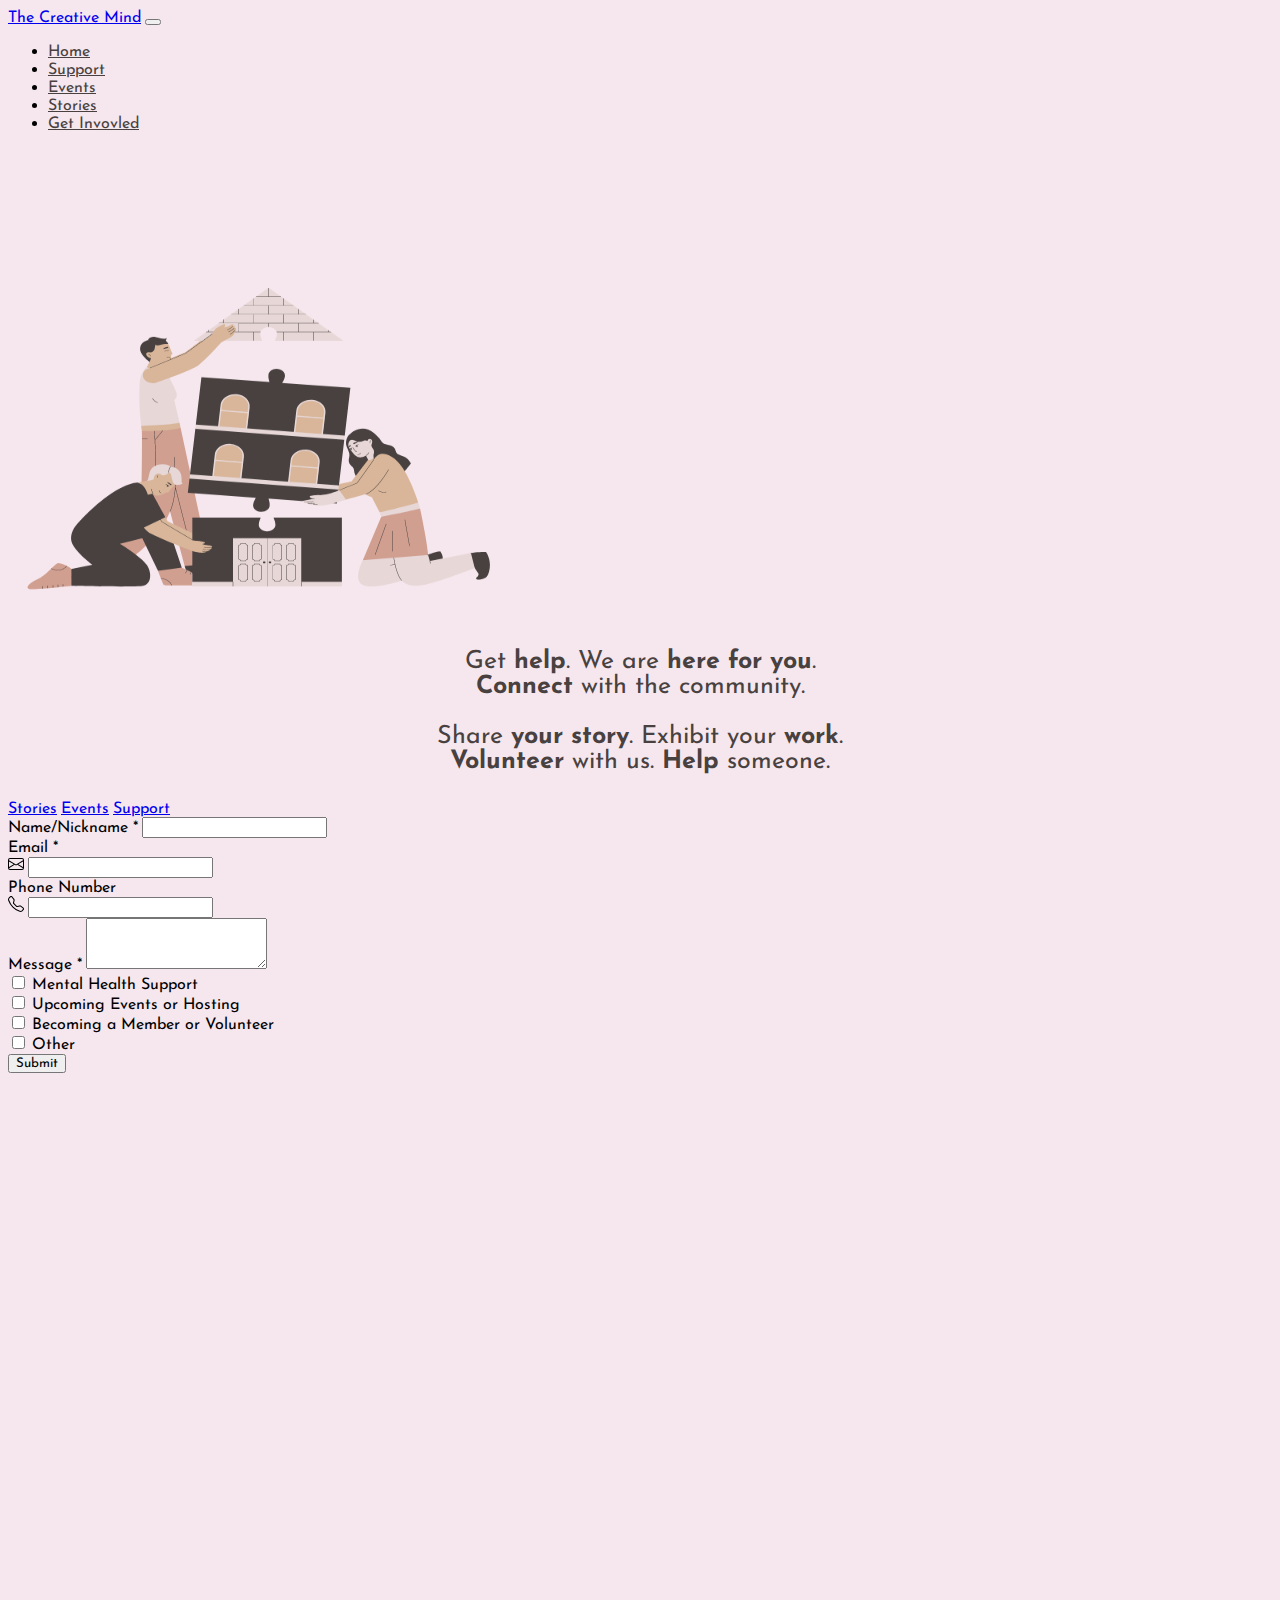
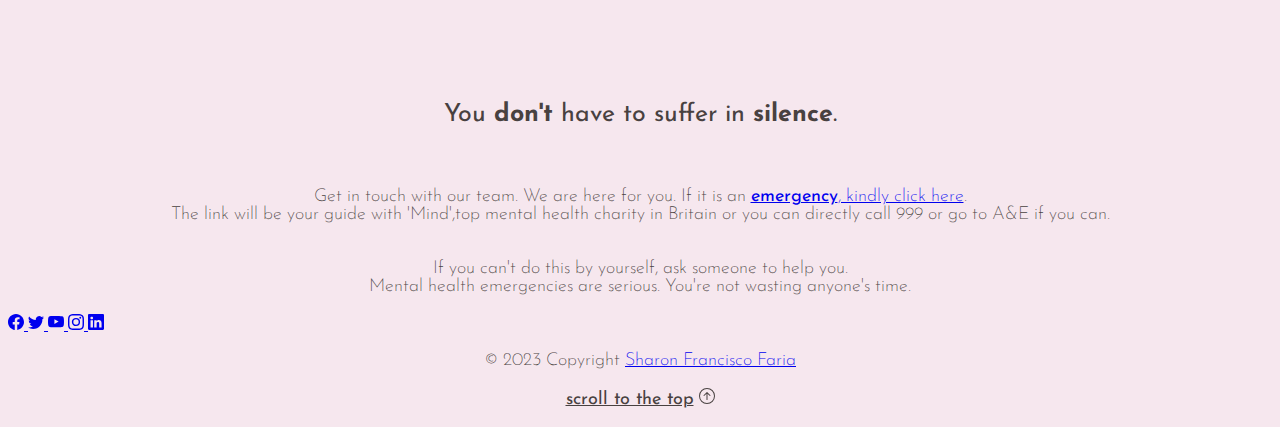
<file: getinvovled.html>
<!DOCTYPE html>
<html lang="en">

<head>
	<meta charset="UTF-8">
	<meta http-equiv="X-UA-Compatible" content="IE=edge">
	<meta name="viewport" content="width=device-width, initial-scale=1.0">
	<meta name="keywords"
		content="mental health matters creative artist art support london services near me therapy counselling awareness artist uk exhibition life">
	<meta name="description" content=">A safe haven for artists to connect and share challenges one could face. 
    The Creative Mind mission is to make sure no one has to face a mental health problem alone.">

	<!-- Favicons -->
	<link rel="apple-touch-icon" href="/docs/5.3/assets/img/favicons/apple-touch-icon.png" sizes="180x180">


	<title>The Creative Mind</title>

	<!-- Bootstrap -->
	<link href="https://cdn.jsdelivr.net/npm/bootstrap@5.2.3/dist/css/bootstrap.min.css" rel="stylesheet"
		integrity="sha384-rbsA2VBKQhggwzxH7pPCaAqO46MgnOM80zW1RWuH61DGLwZJEdK2Kadq2F9CUG65" crossorigin="anonymous">
	<!-- Connecting Style sheet CSS -->
	<link rel="stylesheet" href="assets/css/style.css">
</head>

<body>
	<!--Nav Bar-->
	<header>
		<nav class="navbar fixed-top bg-white p-3">
			<div class="container-fluid">
				<a class="navbar-brand" href="index.html">The Creative Mind</a>
				<button class="navbar-toggler" type="button" data-bs-toggle="collapse" data-bs-target="#navbarCollapse"
					aria-controls="navbarCollapse" aria-expanded="false" aria-label="Toggle navigation">
					<span class="navbar-toggler-icon"></span>
				</button>
				<div class="collapse navbar-collapse" id="navbarCollapse">
					<ul class="navbar-nav me-auto mb-2 mb-md-0">
						<li class="nav-item">
							<a class="nav-link active" aria-current="page" href="index.html">Home</a>
						</li>
						<li class="nav-item">
							<a class="nav-link" href="support.html">Support</a>
						</li>
						<li class="nav-item">
							<a class="nav-link" href="events.html">Events</a>
						</li>
						<li class="nav-item">
							<a class="nav-link" href="stories.html">Stories</a>
						</li>
						<li class="nav-item">
							<a class="nav-link" href="getinvovled.html">Get Invovled</a>
						</li>
					</ul>
				</div>
			</div>
		</nav>
		<br><br><br><br>
	</header>
	<!-- Nav Bar -->

	<!-- Page heading -->

	<div>
		<div class="container col-xxl-8 px-4 py-5">
			<div class="row flex-lg-row-reverse align-items-center g-5">
				<div class="col-10 col-sm-8 col-lg-6">
					<img src="assets/images/together.png" class="d-block mx-lg-auto img-fluid" alt="together"
						width="500" height="400" loading="lazy">
				</div>
				<div class="col-lg-6">
					<h3 class="lh-1 mb-3">Get <b>help</b>. We are <b>here for you</b>.<br>
						<b>Connect</b> with the community.<br>
						<br> Share <b>your story</b>. Exhibit your <b>work</b>. <br><b>Volunteer</b> with us.
						<b>Help</b>
						someone. <br></h3>
					<div class="text-center py-4">
						<a href="stories.html" class="btn btn-dark px-4">Stories</a>
						<a href="events.html" class="btn btn-dark px-4">Events</a>
						<a href="support.html" class="btn btn-dark px-4">Support</a>
					</div>
				</div>
			</div>
		</div>
	</div>


	<!-- Contact -->

	<div class="py-5 py-xl-8" id="contact">
		<div class="container">
			<div class="row justify-content-lg-center">
				<div class="col-12 col-lg-9">
					<div class="border rounded shadow-sm" id="contact2">

						<form action="#!">
							<div class="row gy-4 gy-xl-5 p-4 p-xl-5">
								<div class="col-12">
									<label for="name" class="form-label">Name/Nickname <span
											class="text-danger">*</span></label>
									<input type="text" class="form-control" id="name" required>
								</div>
								<div class="col-12 col-md-6">
									<label for="email" class="form-label">Email <span
											class="text-danger">*</span></label>
									<div class="input-group">
										<span class="input-group-text">
											<svg xmlns="http://www.w3.org/2000/svg" width="16" height="16"
												fill="currentColor" class="bi bi-envelope" aria-label="email"
												viewBox="0 0 16 16">
												<path
													d="M0 4a2 2 0 0 1 2-2h12a2 2 0 0 1 2 2v8a2 2 0 0 1-2 2H2a2 2 0 0 1-2-2V4Zm2-1a1 1 0 0 0-1 1v.217l7 4.2 7-4.2V4a1 1 0 0 0-1-1H2Zm13 2.383-4.708 2.825L15 11.105V5.383Zm-.034 6.876-5.64-3.471L8 9.583l-1.326-.795-5.64 3.47A1 1 0 0 0 2 13h12a1 1 0 0 0 .966-.741ZM1 11.105l4.708-2.897L1 5.383v5.722Z" />
											</svg>
										</span>
										<input type="email" class="form-control" id="email" value="" required>
									</div>
								</div>
								<div class="col-12 col-md-6">
									<label for="phone" class="form-label">Phone Number</label>
									<div class="input-group">
										<span class="input-group-text">
											<svg xmlns="http://www.w3.org/2000/svg" width="16" height="16"
												fill="currentColor" class="bi bi-telephone" viewBox="0 0 16 16">
												<path
													d="M3.654 1.328a.678.678 0 0 0-1.015-.063L1.605 2.3c-.483.484-.661 1.169-.45 1.77a17.568 17.568 0 0 0 4.168 6.608 17.569 17.569 0 0 0 6.608 4.168c.601.211 1.286.033 1.77-.45l1.034-1.034a.678.678 0 0 0-.063-1.015l-2.307-1.794a.678.678 0 0 0-.58-.122l-2.19.547a1.745 1.745 0 0 1-1.657-.459L5.482 8.062a1.745 1.745 0 0 1-.46-1.657l.548-2.19a.678.678 0 0 0-.122-.58L3.654 1.328zM1.884.511a1.745 1.745 0 0 1 2.612.163L6.29 2.98c.329.423.445.974.315 1.494l-.547 2.19a.678.678 0 0 0 .178.643l2.457 2.457a.678.678 0 0 0 .644.178l2.189-.547a1.745 1.745 0 0 1 1.494.315l2.306 1.794c.829.645.905 1.87.163 2.611l-1.034 1.034c-.74.74-1.846 1.065-2.877.702a18.634 18.634 0 0 1-7.01-4.42 18.634 18.634 0 0 1-4.42-7.009c-.362-1.03-.037-2.137.703-2.877L1.885.511z" />
											</svg>
										</span>
										<input type="tel" class="form-control" id="phone" value="">
									</div>
								</div>
								<div class="col-12">
									<label for="message" class="form-label">Message <span
											class="text-danger">*</span></label>
									<textarea class="form-control" id="message" rows="3" required></textarea>
								</div>
								<div class="form-check">
									<input class="form-check-input" type="checkbox" value="" id="flexCheckDefault"
										aria-label="checkbox">
									<label class="form-check-label" for="flexCheckDefault">
										Mental Health Support
									</label>
								</div>
								<div class="form-check">
									<input class="form-check-input" type="checkbox" value="" id="flexCheckChecked1"
										aria-label="checkbox">
									<label class="form-check-label" for="flexCheckChecked1">
										Upcoming Events or Hosting
									</label>
								</div>
								<div class="form-check">
									<input class="form-check-input" type="checkbox" value="" id="flexCheckChecked2"
										aria-label="checkbox">
									<label class="form-check-label" for="flexCheckChecked2">
										Becoming a Member or Volunteer
									</label>
								</div>
								<div class="form-check">
									<input class="form-check-input" type="checkbox" value="" id="flexCheckChecked3"
										aria-label="checkbox">
									<label class="form-check-label" for="flexCheckChecked3">
										Other
									</label>
								</div>
								<div class="col-12">
									<div class="d-grid">
										<button class="btn btn-dark" type="submit">Submit</button>
									</div>
								</div>
							</div>
						</form>

					</div>
				</div>
			</div>
		</div>
	</div>

	<!--Google map-->
	<iframe id="maps"
		src="https://www.google.com/maps/embed?pb=!1m18!1m12!1m3!1d158857.72810779134!2d-0.24168048758365035!3d51.52877184055498!2m3!1f0!2f0!3f0!3m2!1i1024!2i768!4f13.1!3m3!1m2!1s0x47d8a00baf21de75%3A0x52963a5addd52a99!2sLondon!5e0!3m2!1sen!2suk!4v1675362911327!5m2!1sen!2suk"
		allowfullscreen="" loading="lazy" referrerpolicy="no-referrer-when-downgrade"></iframe>
	<!--Google Maps-->


	<!-- Bootstrap -->
	<script src="https://cdn.jsdelivr.net/npm/bootstrap@5.2.3/dist/js/bootstrap.bundle.min.js"
		integrity="sha384-kenU1KFdBIe4zVF0s0G1M5b4hcpxyD9F7jL+jjXkk+Q2h455rYXK/7HAuoJl+0I4" crossorigin="anonymous">
	</script>

	<!-- Footer -->
	<footer class="text-center py-4 container-fluid">
		<div class="container p-4">
			<h3>You <b>don't</b> have to suffer in <b>silence</b>.</h3>
			<br>
			<div>
				<p>
					Get in touch with our team. We are here for you. If it is an <a class="text-dark"
						href="https://www.mind.org.uk/need-urgent-help/using-this-tool//" target="_blank">
						<b>emergency</b>, kindly click here</a>. <br>
					The link will be your guide with 'Mind',top mental health charity in Britain or you can directly
					call 999 or go to A&E if you can.
				</p>
				<p>
					<br>
					If you can't do this by yourself, ask someone to help you. <br>
					Mental health emergencies are serious. You're not wasting anyone's time.
				</p>
			</div>
			<!-- Section: Text -->
		</div>

		<!-- Grid container -->
		<div class="container text-center text-dark">
			<!-- Section: Social media -->
			<div class="mb-4">
				<!-- Facebook -->
				<a class="btn btn-link btn-floating btn-lg text-dark m-1 m-sm-0" aria-label="Go to our facebook page"
					href="https://en-gb.facebook.com/" target="_blank" data-mdb-ripple-color="dark"><svg
						xmlns="http://www.w3.org/2000/svg" width="16" height="16" fill="currentColor"
						viewBox="0 0 16 16">
						<path
							d="M16 8.049c0-4.446-3.582-8.05-8-8.05C3.58 0-.002 3.603-.002 8.05c0 4.017 2.926 7.347 6.75 7.951v-5.625h-2.03V8.05H6.75V6.275c0-2.017 1.195-3.131 3.022-3.131.876 0 1.791.157 1.791.157v1.98h-1.009c-.993 0-1.303.621-1.303 1.258v1.51h2.218l-.354 2.326H9.25V16c3.824-.604 6.75-3.934 6.75-7.951z" />
					</svg>
				</a>

				<!-- Twitter -->
				<a class="btn btn-link btn-floating btn-lg text-dark m-1 m-sm-0" aria-label="Go to our twitter page"
					href="https://twitter.com/?lang=en" target="_blank" data-mdb-ripple-color="dark">
					<svg xmlns="http://www.w3.org/2000/svg" width="16" height="16" fill="currentColor"
						viewBox="0 0 16 16">
						<path
							d="M5.026 15c6.038 0 9.341-5.003 9.341-9.334 0-.14 0-.282-.006-.422A6.685 6.685 0 0 0 16 3.542a6.658 6.658 0 0 1-1.889.518 3.301 3.301 0 0 0 1.447-1.817 6.533 6.533 0 0 1-2.087.793A3.286 3.286 0 0 0 7.875 6.03a9.325 9.325 0 0 1-6.767-3.429 3.289 3.289 0 0 0 1.018 4.382A3.323 3.323 0 0 1 .64 6.575v.045a3.288 3.288 0 0 0 2.632 3.218 3.203 3.203 0 0 1-.865.115 3.23 3.23 0 0 1-.614-.057 3.283 3.283 0 0 0 3.067 2.277A6.588 6.588 0 0 1 .78 13.58a6.32 6.32 0 0 1-.78-.045A9.344 9.344 0 0 0 5.026 15z" />
					</svg>
				</a>

				<!-- Youtube -->
				<a class="btn btn-link btn-floating btn-lg text-dark m-1 m-sm-0" aria-label="youtube"
					href="https://www.youtube.com/" target="_blank" data-mdb-ripple-color="dark">
					<svg xmlns="http://www.w3.org/2000/svg" width="16" height="16" fill="currentColor"
						viewBox="0 0 16 16">
						<path
							d="M8.051 1.999h.089c.822.003 4.987.033 6.11.335a2.01 2.01 0 0 1 1.415 1.42c.101.38.172.883.22 1.402l.01.104.022.26.008.104c.065.914.073 1.77.074 1.957v.075c-.001.194-.01 1.108-.082 2.06l-.008.105-.009.104c-.05.572-.124 1.14-.235 1.558a2.007 2.007 0 0 1-1.415 1.42c-1.16.312-5.569.334-6.18.335h-.142c-.309 0-1.587-.006-2.927-.052l-.17-.006-.087-.004-.171-.007-.171-.007c-1.11-.049-2.167-.128-2.654-.26a2.007 2.007 0 0 1-1.415-1.419c-.111-.417-.185-.986-.235-1.558L.09 9.82l-.008-.104A31.4 31.4 0 0 1 0 7.68v-.123c.002-.215.01-.958.064-1.778l.007-.103.003-.052.008-.104.022-.26.01-.104c.048-.519.119-1.023.22-1.402a2.007 2.007 0 0 1 1.415-1.42c.487-.13 1.544-.21 2.654-.26l.17-.007.172-.006.086-.003.171-.007A99.788 99.788 0 0 1 7.858 2h.193zM6.4 5.209v4.818l4.157-2.408L6.4 5.209z" />
					</svg>
				</a>

				<!-- Instagram -->
				<a class="btn btn-link btn-floating btn-lg text-dark m-1 m-sm-0" aria-label="Go to our instagram page"
					href="https://www.instagram.com/" target="_blank" data-mdb-ripple-color="dark">
					<svg xmlns="http://www.w3.org/2000/svg" width="16" height="16" fill="currentColor"
						viewBox="0 0 16 16">
						<path
							d="M8 0C5.829 0 5.556.01 4.703.048 3.85.088 3.269.222 2.76.42a3.917 3.917 0 0 0-1.417.923A3.927 3.927 0 0 0 .42 2.76C.222 3.268.087 3.85.048 4.7.01 5.555 0 5.827 0 8.001c0 2.172.01 2.444.048 3.297.04.852.174 1.433.372 1.942.205.526.478.972.923 1.417.444.445.89.719 1.416.923.51.198 1.09.333 1.942.372C5.555 15.99 5.827 16 8 16s2.444-.01 3.298-.048c.851-.04 1.434-.174 1.943-.372a3.916 3.916 0 0 0 1.416-.923c.445-.445.718-.891.923-1.417.197-.509.332-1.09.372-1.942C15.99 10.445 16 10.173 16 8s-.01-2.445-.048-3.299c-.04-.851-.175-1.433-.372-1.941a3.926 3.926 0 0 0-.923-1.417A3.911 3.911 0 0 0 13.24.42c-.51-.198-1.092-.333-1.943-.372C10.443.01 10.172 0 7.998 0h.003zm-.717 1.442h.718c2.136 0 2.389.007 3.232.046.78.035 1.204.166 1.486.275.373.145.64.319.92.599.28.28.453.546.598.92.11.281.24.705.275 1.485.039.843.047 1.096.047 3.231s-.008 2.389-.047 3.232c-.035.78-.166 1.203-.275 1.485a2.47 2.47 0 0 1-.599.919c-.28.28-.546.453-.92.598-.28.11-.704.24-1.485.276-.843.038-1.096.047-3.232.047s-2.39-.009-3.233-.047c-.78-.036-1.203-.166-1.485-.276a2.478 2.478 0 0 1-.92-.598 2.48 2.48 0 0 1-.6-.92c-.109-.281-.24-.705-.275-1.485-.038-.843-.046-1.096-.046-3.233 0-2.136.008-2.388.046-3.231.036-.78.166-1.204.276-1.486.145-.373.319-.64.599-.92.28-.28.546-.453.92-.598.282-.11.705-.24 1.485-.276.738-.034 1.024-.044 2.515-.045v.002zm4.988 1.328a.96.96 0 1 0 0 1.92.96.96 0 0 0 0-1.92zm-4.27 1.122a4.109 4.109 0 1 0 0 8.217 4.109 4.109 0 0 0 0-8.217zm0 1.441a2.667 2.667 0 1 1 0 5.334 2.667 2.667 0 0 1 0-5.334z" />
					</svg>
				</a>

				<!-- Linkedin -->
				<a class="btn btn-link btn-floating btn-lg text-dark m-1 m-sm-0" aria-label="Go to our linkedin page"
					href="https://uk.linkedin.com/" target="_blank" data-mdb-ripple-color="dark">
					<svg xmlns="http://www.w3.org/2000/svg" width="16" height="16" fill="currentColor"
						class="bi bi-linkedin" viewBox="0 0 16 16">
						<path
							d="M0 1.146C0 .513.526 0 1.175 0h13.65C15.474 0 16 .513 16 1.146v13.708c0 .633-.526 1.146-1.175 1.146H1.175C.526 16 0 15.487 0 14.854V1.146zm4.943 12.248V6.169H2.542v7.225h2.401zm-1.2-8.212c.837 0 1.358-.554 1.358-1.248-.015-.709-.52-1.248-1.342-1.248-.822 0-1.359.54-1.359 1.248 0 .694.521 1.248 1.327 1.248h.016zm4.908 8.212V9.359c0-.216.016-.432.08-.586.173-.431.568-.878 1.232-.878.869 0 1.216.662 1.216 1.634v3.865h2.401V9.25c0-2.22-1.184-3.252-2.764-3.252-1.274 0-1.845.7-2.165 1.193v.025h-.016a5.54 5.54 0 0 1 .016-.025V6.169h-2.4c.03.678 0 7.225 0 7.225h2.4z" />
					</svg>
				</a>

			</div>
			<!-- Section: Social media -->
		</div>

		<!-- Copyright -->
		<div>
			<p>
				© 2023 Copyright
				<a class="text-dark text-decoration-none" aria-label="Link to the developer's website"
					href="https://www.sharonfranciscofaria.com/" target="_blank">Sharon Francisco Faria</a>
			</p>
		</div>
		<div class="container">
			<div class="nav justify-content-center align-items-center">
				<p class="nav-item">
					<a href="#" class="nav-link px-2 text-dark">scroll to the top</a>
					<svg xmlns="http://www.w3.org/2000/svg" width="16" height="16" fill="currentColor"
						class="bi bi-arrow-up-circle" viewBox="0 0 16 16">
						<path fill-rule="evenodd"
							d="M1 8a7 7 0 1 0 14 0A7 7 0 0 0 1 8zm15 0A8 8 0 1 1 0 8a8 8 0 0 1 16 0zm-7.5 3.5a.5.5 0 0 1-1 0V5.707L5.354 7.854a.5.5 0 1 1-.708-.708l3-3a.5.5 0 0 1 .708 0l3 3a.5.5 0 0 1-.708.708L8.5 5.707V11.5z" />
					</svg>
				</p>
			</div>
		</div>
		<!-- Copyright -->
	</footer>

</body>

</html>
</file>
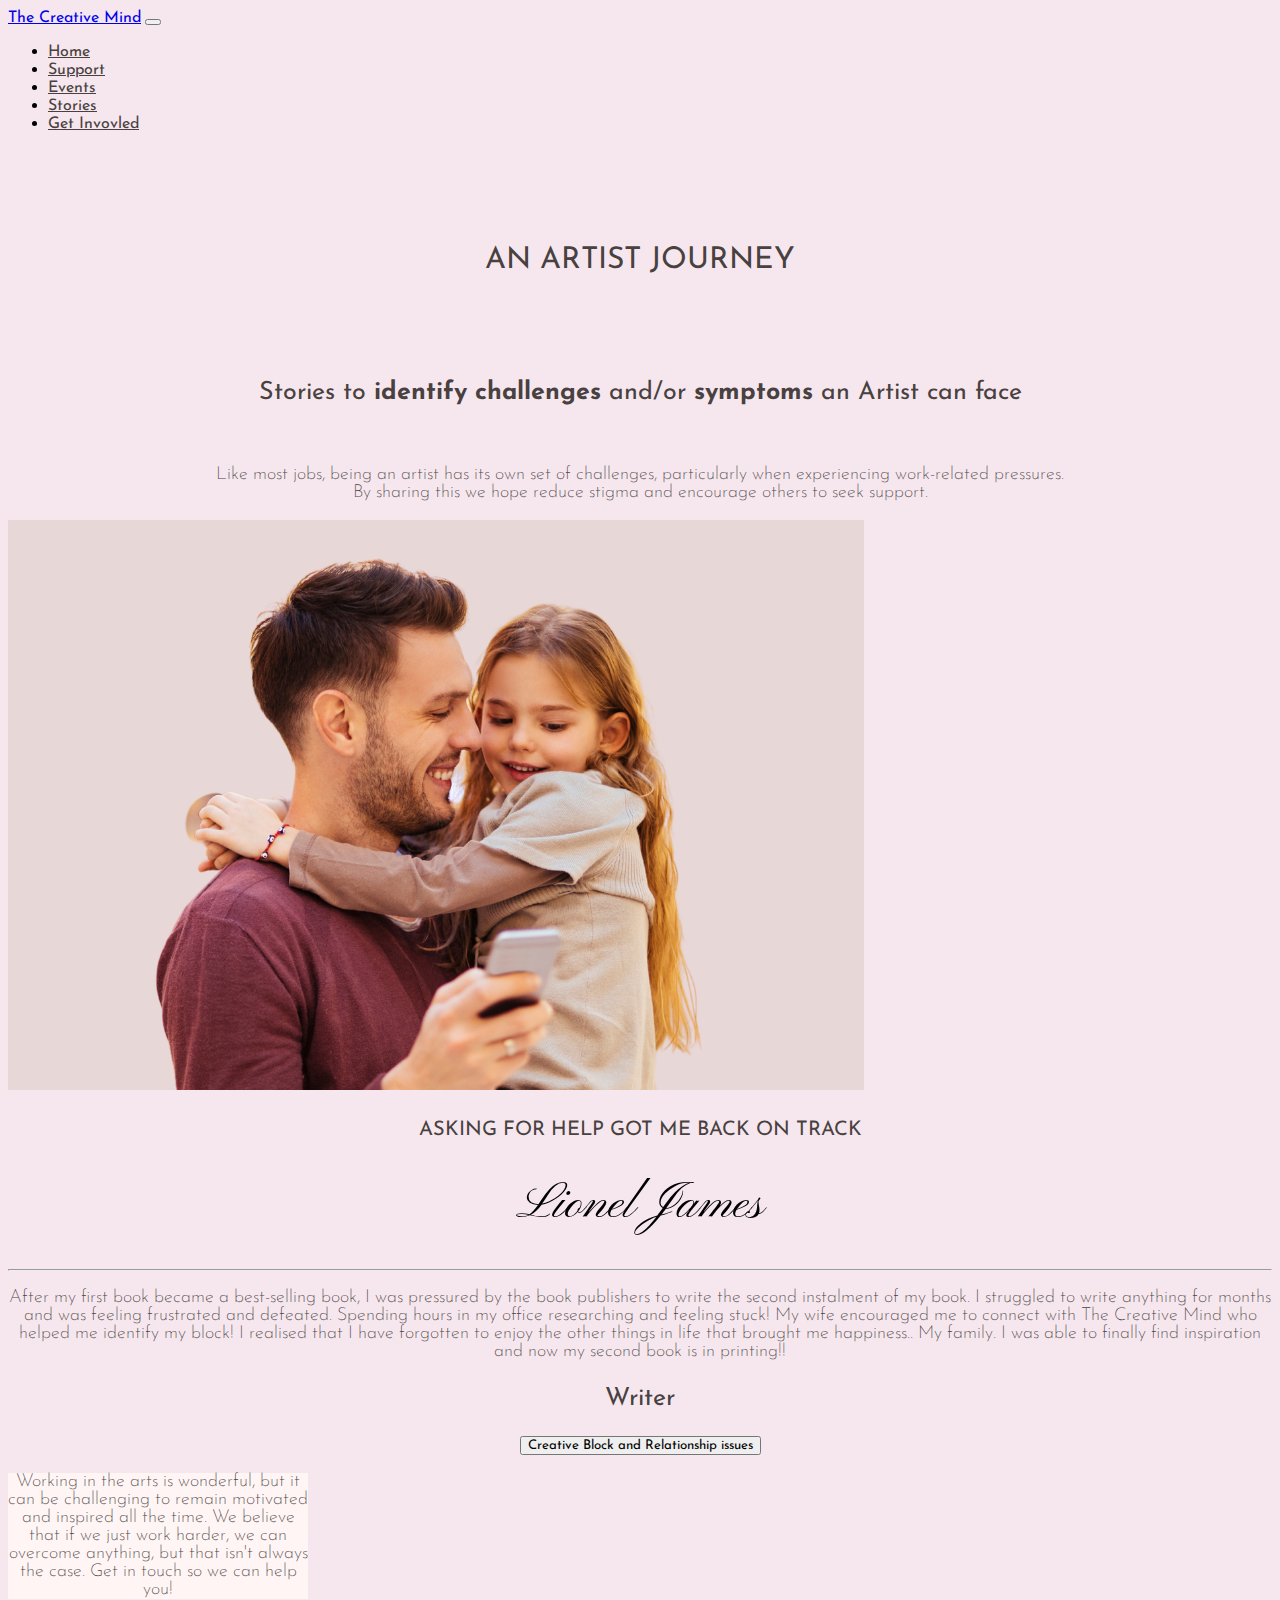
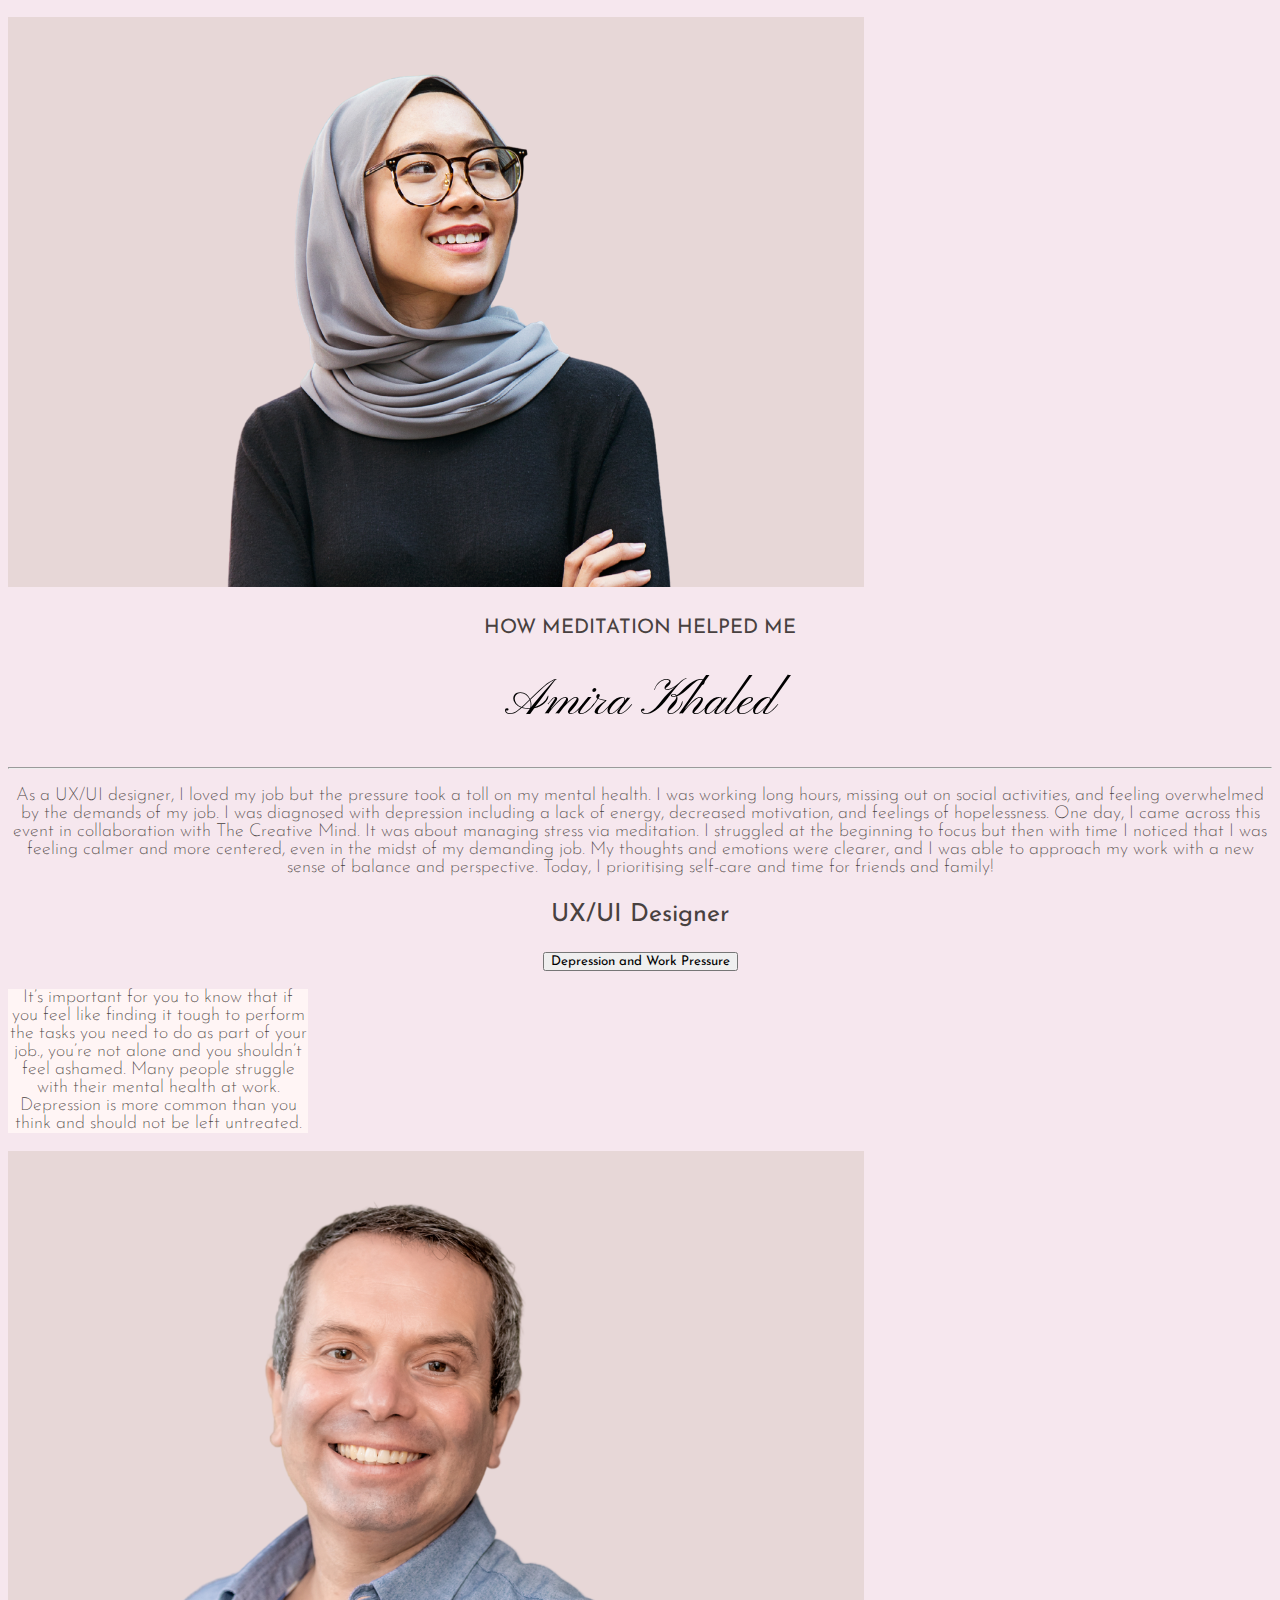
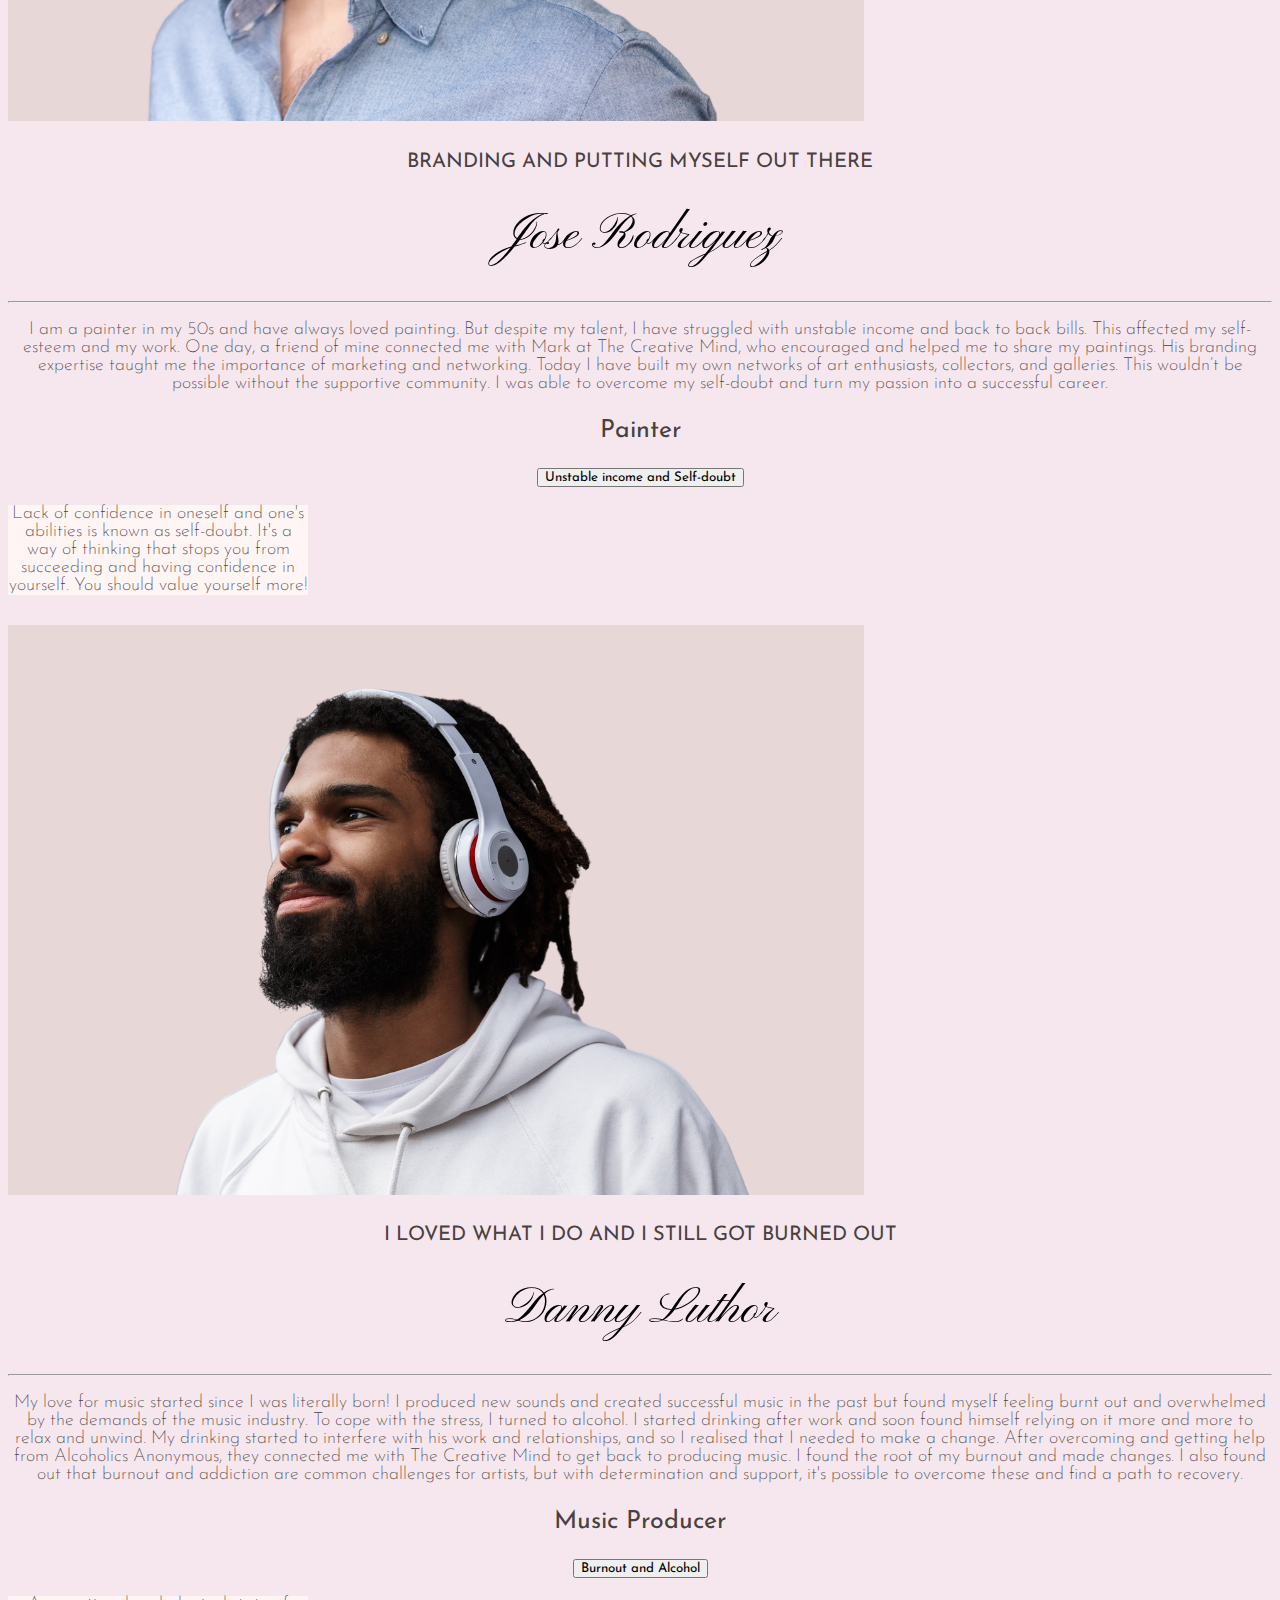
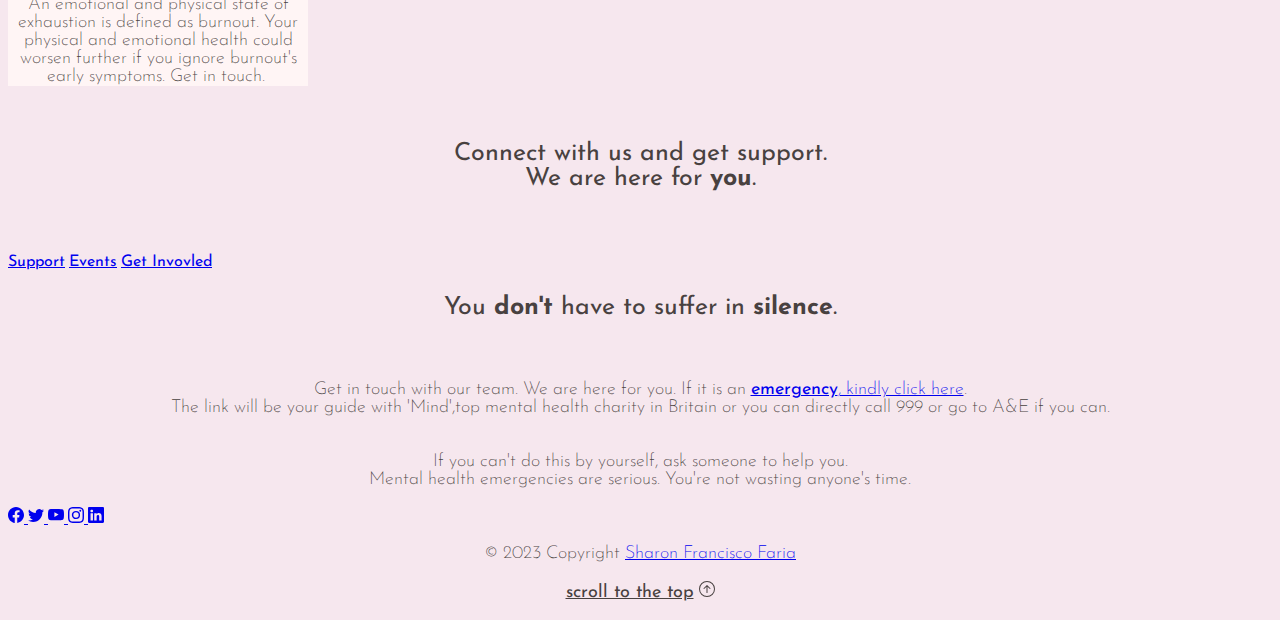
<file: stories.html>
<!DOCTYPE html>
<html lang="en">

<head>
	<meta charset="UTF-8">
	<meta http-equiv="X-UA-Compatible" content="IE=edge">
	<meta name="viewport" content="width=device-width, initial-scale=1.0">
	<meta name="keywords"
		content="mental health matters creative artist art support london services near me therapy counselling awareness artist uk exhibition life">
	<meta name="description" content=">A safe haven for artists to connect and share challenges one could face. 
    The Creative Mind mission is to make sure no one has to face a mental health problem alone.">

	<!-- Favicons -->
	<link rel="apple-touch-icon" href="/docs/5.3/assets/img/favicons/apple-touch-icon.png" sizes="180x180">


	<title>The Creative Mind</title>

	<!-- Bootstrap -->
	<link href="https://cdn.jsdelivr.net/npm/bootstrap@5.2.3/dist/css/bootstrap.min.css" rel="stylesheet"
		integrity="sha384-rbsA2VBKQhggwzxH7pPCaAqO46MgnOM80zW1RWuH61DGLwZJEdK2Kadq2F9CUG65" crossorigin="anonymous">
	<!-- Connecting Style sheet CSS -->
	<link rel="stylesheet" href="assets/css/style.css">
</head>

<body>
	<!--Nav Bar-->
	<header>
		<nav class="navbar fixed-top bg-white p-3">
			<div class="container-fluid">
				<a class="navbar-brand" href="index.html">The Creative Mind</a>
				<button class="navbar-toggler" type="button" data-bs-toggle="collapse" data-bs-target="#navbarCollapse"
					aria-controls="navbarCollapse" aria-expanded="false" aria-label="Toggle navigation">
					<span class="navbar-toggler-icon"></span>
				</button>
				<div class="collapse navbar-collapse" id="navbarCollapse">
					<ul class="navbar-nav me-auto mb-2 mb-md-0">
						<li class="nav-item">
							<a class="nav-link active" aria-current="page" href="index.html">Home</a>
						</li>
						<li class="nav-item">
							<a class="nav-link" href="support.html">Support</a>
						</li>
						<li class="nav-item">
							<a class="nav-link" href="events.html">Events</a>
						</li>
						<li class="nav-item">
							<a class="nav-link" href="stories.html">Stories</a>
						</li>
						<li class="nav-item">
							<a class="nav-link" href="getinvovled.html">Get Invovled</a>
						</li>
					</ul>
				</div>
			</div>
		</nav>
		<br><br><br><br>
	</header>
	<!-- Nav Bar -->

	<!-- Main Heading -->
	<section class="py-3">
		<div class="container mb-3">
			<div class="row text-center">

				<h2>An Artist Journey</h2><br>
				<br><br>
				<h3>Stories to <b>identify challenges</b> and/or <b>symptoms</b> an Artist can face</h3>
				<br>
				<p>Like most jobs, being an artist has its own set of challenges, particularly when experiencing
					work-related pressures. <br> By sharing this we hope reduce stigma and encourage others to seek
					support.</p>
			</div>
		</div>
	</section>

	<!-- Stories -->
	<section class=" py-3 py-xl-8">
		<div class="container mb-4 mb-md-5 mb-xl-8">
			<div class="row justify-content-md-center">
				<div class="col-12 col-md-10 col-xxl-8">
					<img class="img-fluid rounded shadow" loading="lazy" src="assets/images/writer.png" alt="writer">
				</div>
			</div>
		</div>

		<div class="container overflow-hidden">
			<div class="row gy-2 gy-md-0 justify-content-xxl-center">
				<div class="col-12 order-md-1 col-md-8 col-xxl-6">
					<div class="text-center text-md-start">
						<h4 class=" fw-bold">Asking for help got me back on track </h4>
						<h1 class="text-secondary fs-4 mb-2">Lionel James</h1>
						<hr class="w-25 mx-auto ms-md-0 mb-4 text-secondary">
						<p>After my first book became a best-selling book, I was pressured by the book publishers to
							write the second instalment of my book. I struggled to write anything for months and was
							feeling frustrated and defeated.
							Spending hours in my office researching and feeling stuck! My wife encouraged me to connect
							with The Creative Mind who helped me identify my block!
							I realised that I have forgotten to enjoy the other things in life that brought me
							happiness.. My family. I was able to finally find inspiration and now my second book is in
							printing!! </p>
					</div>
				</div>
				<div class="col-12 order-md-0 col-md-4 col-xxl-4">
					<div class="text-center text-md-start me-md-3 me-xl-5">
						<h3 class="mb-4">
							<span class="d-block lh-1">Writer</span>
						</h3>
						<div class="d-grid">
							<p>
								<button class="btn btn-dark" type="button" data-bs-toggle="collapse"
									data-bs-target="#collapseWidthExample1" aria-expanded="false"
									aria-controls="collapseWidthExample1">
									Creative Block and Relationship issues
								</button>
							</p>
							<div style="min-height: 120px;">
								<div class="collapse collapse-horizontal" id="collapseWidthExample1">
									<div class="card card-body" style="width: 300px;">
										<p>Working in the arts is wonderful, but it can be challenging to remain
											motivated and inspired all the time.
											We believe that if we just work harder, we can overcome anything, but that
											isn't always the case. Get in touch so we can help you!</p>
									</div>
								</div>
							</div>
						</div>
					</div>
				</div>
			</div>
		</div>
	</section>

	<section class="py-5 py-xl-8">
		<div class="container mb-4 mb-md-5 mb-xl-8">
			<div class="row justify-content-md-center">
				<div class="col-12 col-md-10 col-xxl-8">
					<img class="img-fluid rounded shadow" loading="lazy" src="assets/images/designer.png"
						alt="designer">
				</div>
			</div>
		</div>

		<div class="container overflow-hidden">
			<div class="row gy-2 gy-md-0 justify-content-xxl-center">
				<div class="col-12 order-md-1 col-md-8 col-xxl-6">
					<div class="text-center text-md-start">
						<h4 class="fw-bold">How Meditation Helped Me</h4>
						<h1 class="text-secondary fs-4 mb-2">Amira Khaled</h1>
						<hr class="w-25 mx-auto ms-md-0 mb-4 text-secondary">
						<p>As a UX/UI designer, I loved my job but the pressure took a toll on my mental health. I was
							working long hours, missing out on social activities, and feeling overwhelmed by the demands
							of my job. I was diagnosed with depression including a lack of energy, decreased motivation,
							and feelings of hopelessness.
							One day, I came across this event in collaboration with The Creative Mind. It was about
							managing stress via meditation. I struggled at the beginning to focus but then with time I
							noticed that I was feeling calmer and more centered, even in the midst of my demanding job.
							My thoughts and emotions were clearer, and I was able to approach my work with a new sense
							of balance and perspective. Today, I prioritising self-care and time for friends and family!
					</div>
				</div>
				<div class="col-12 order-md-0 col-md-4 col-xxl-4">
					<div class="text-center text-md-start me-md-3 me-xl-5">
						<h3 class="mb-4">
							<span class="d-block lh-1">UX/UI Designer</span>
						</h3>
						<div class="d-grid">
							<p>
								<button class="btn btn-dark" type="button" data-bs-toggle="collapse"
									data-bs-target="#collapseWidthExample2" aria-expanded="false"
									aria-controls="collapseWidthExample2">
									Depression and Work Pressure
								</button>
							</p>
							<div style="min-height: 120px;">
								<div class="collapse collapse-horizontal" id="collapseWidthExample2">
									<div class="card card-body" style="width: 300px;">
										<p>It’s important for you to know that if you feel like finding it tough to
											perform the tasks you need to do as part of your job., you’re not alone and
											you shouldn’t feel ashamed. Many people struggle with their mental health at
											work.
											Depression is more common than you think and should not be left untreated.
										</p>
									</div>
								</div>
							</div>
						</div>
					</div>
				</div>
			</div>
		</div>
	</section>

	<section class="py-5 py-xl-8">
		<div class="container mb-4 mb-md-5 mb-xl-8">
			<div class="row justify-content-md-center">
				<div class="col-12 col-md-10 col-xxl-8">
					<img class="img-fluid rounded shadow" loading="lazy" src="assets/images/painter.png" alt="painter">
				</div>
			</div>
		</div>

		<div class="container overflow-hidden">
			<div class="row gy-2 gy-md-0 justify-content-xxl-center">
				<div class="col-12 order-md-1 col-md-8 col-xxl-6">
					<div class="text-center text-md-start">
						<h4 class="fw-bold">Branding and putting myself out there</h4>
						<h1 class="text-secondary fs-4 mb-2">Jose Rodriguez</h1>
						<hr class="w-25 mx-auto ms-md-0 mb-4 text-secondary">
						<p>
							I am a painter in my 50s and have always loved painting. But despite my talent, I have
							struggled with unstable income and back to back bills.
							This affected my self-esteem and my work. One day, a friend of mine connected me with Mark
							at The Creative Mind, who encouraged and helped me to share my paintings.
							His branding expertise taught me the importance of marketing and networking. Today I have
							built my own networks of art enthusiasts, collectors, and galleries.
							This wouldn’t be possible without the supportive community. I was able to overcome my
							self-doubt and turn my passion into a successful career.
						</p>
					</div>
				</div>
				<div class="col-12 order-md-0 col-md-4 col-xxl-4">
					<div class="text-center text-md-start me-md-3 me-xl-5">
						<h3 class="mb-4">
							<span class="d-block lh-1">Painter</span>
						</h3>
						<div class="d-grid">
							<p><button class="btn btn-dark" type="button" data-bs-toggle="collapse"
									data-bs-target="#collapseWidthExample3" aria-expanded="false"
									aria-controls="collapseWidthExample3">
									Unstable income and Self-doubt
								</button>
							</p>
							<div style="min-height: 120px;">
								<div class="collapse collapse-horizontal" id="collapseWidthExample3">
									<div class="card card-body" style="width: 300px;">
										<p>Lack of confidence in oneself and one's abilities is known as self-doubt.
											It's a way of thinking that stops you from succeeding and having confidence
											in yourself. You should value yourself more!</p>
									</div>
								</div>
							</div>
						</div>
					</div>
				</div>
			</div>
		</div>
	</section>

	<section class="py-5 py-xl-8">
		<div class="container mb-4 mb-md-5 mb-xl-8">
			<div class="row justify-content-md-center">
				<div class="col-12 col-md-10 col-xxl-8">
					<img class="img-fluid rounded shadow" loading="lazy" src="assets/images/musicproducer.png"
						alt="music producer">
				</div>
			</div>
		</div>

		<div class="container overflow-hidden">
			<div class="row gy-2 gy-md-0 justify-content-xxl-center">
				<div class="col-12 order-md-1 col-md-8 col-xxl-6">
					<div class="text-center text-md-start">
						<h4 class="fw-bold">I loved what I do and I still got burned out</h4>
						<h1 class="text-secondary fs-4 mb-2">Danny Luthor</h1>
						<hr class="w-25 mx-auto ms-md-0 mb-4 text-secondary">
						<p>My love for music started since I was literally born! I produced new sounds and created
							successful music in the past but found myself feeling burnt out and overwhelmed by the
							demands of the music industry.
							To cope with the stress, I turned to alcohol. I started drinking after work and soon found
							himself relying on it more and more to relax and unwind.
							My drinking started to interfere with his work and relationships, and so I realised that I
							needed to make a change.
							After overcoming and getting help from Alcoholics Anonymous, they connected me with The
							Creative Mind to get back to producing music.
							I found the root of my burnout and made changes. I also found out that burnout and addiction
							are common challenges for artists, but with determination and support, it's possible to
							overcome these and find a path to recovery.
						</p>
					</div>
				</div>
				<div class="col-12 order-md-0 col-md-4 col-xxl-4">
					<div class="text-center text-md-start me-md-3 me-xl-5">
						<h3 class="mb-4">
							<span class="d-block lh-1">Music Producer</span>
						</h3>
						<div class="d-grid">
							<p><button class="btn btn-dark" type="button" data-bs-toggle="collapse"
									data-bs-target="#collapseWidthExample4" aria-expanded="false"
									aria-controls="collapseWidthExample4">
									Burnout and Alcohol
								</button>
							</p>
							<div style="min-height: 120px;">
								<div class="collapse collapse-horizontal" id="collapseWidthExample4">
									<div class="card card-body" style="width: 300px;">
										<p>An emotional and physical state of exhaustion is defined as burnout. Your
											physical and emotional health could worsen further if you ignore burnout's
											early symptoms. Get in touch. </p>
									</div>
								</div>
							</div>
						</div>
					</div>
				</div>
			</div>
		</div>

		<!-- Buttons to redirect -->

		<div class="text-center py-4">
			<h3>Connect with us and get support. <br>
				We are here for <b>you</b>.</h3>
			<br><br>
			<a href="support.html" class="btn btn-dark px-4">Support</a>
			<a href="events.html" class="btn btn-dark px-4">Events</a>
			<a href="getinvovled.html" class="btn btn-dark px-4">Get Invovled</a>
		</div>
	</section>

	<!-- Bootstrap -->
	<script src="https://cdn.jsdelivr.net/npm/bootstrap@5.2.3/dist/js/bootstrap.bundle.min.js"
		integrity="sha384-kenU1KFdBIe4zVF0s0G1M5b4hcpxyD9F7jL+jjXkk+Q2h455rYXK/7HAuoJl+0I4" crossorigin="anonymous">
	</script>

	<!-- Footer -->
	<footer class="text-center py-4 container-fluid">
		<h3>You <b>don't</b> have to suffer in <b>silence</b>.</h3>
		<br>
		<div>
			<p>
				Get in touch with our team. We are here for you. If it is an <a class="text-dark"
					aria-label="emergency link" href="https://www.mind.org.uk/need-urgent-help/using-this-tool//"
					target="_blank">
					<b>emergency</b>, kindly click here</a>. <br>
				The link will be your guide with 'Mind',top mental health charity in Britain or you can directly
				call 999 or go to A&E if you can.
			</p>
			<p>
				<br>
				If you can't do this by yourself, ask someone to help you. <br>
				Mental health emergencies are serious. You're not wasting anyone's time.
			</p>

			<!-- Section: Text -->
		</div>

		<!-- Grid container -->
		<div class="container text-center text-dark">
			<!-- Section: Social media -->
			<div class="mb-4">
				<!-- Facebook -->
				<a class="btn btn-link btn-floating btn-lg text-dark m-1 m-sm-0" aria-label="Go to our facebook page"
					href="https://en-gb.facebook.com/" target="_blank" data-mdb-ripple-color="dark"><svg
						xmlns="http://www.w3.org/2000/svg" width="16" height="16" fill="currentColor"
						viewBox="0 0 16 16">
						<path
							d="M16 8.049c0-4.446-3.582-8.05-8-8.05C3.58 0-.002 3.603-.002 8.05c0 4.017 2.926 7.347 6.75 7.951v-5.625h-2.03V8.05H6.75V6.275c0-2.017 1.195-3.131 3.022-3.131.876 0 1.791.157 1.791.157v1.98h-1.009c-.993 0-1.303.621-1.303 1.258v1.51h2.218l-.354 2.326H9.25V16c3.824-.604 6.75-3.934 6.75-7.951z" />
					</svg>
				</a>

				<!-- Twitter -->
				<a class="btn btn-link btn-floating btn-lg text-dark m-1 m-sm-0" aria-label="Go to our twitter page"
					href="https://twitter.com/?lang=en" target="_blank" data-mdb-ripple-color="dark">
					<svg xmlns="http://www.w3.org/2000/svg" width="16" height="16" fill="currentColor"
						viewBox="0 0 16 16">
						<path
							d="M5.026 15c6.038 0 9.341-5.003 9.341-9.334 0-.14 0-.282-.006-.422A6.685 6.685 0 0 0 16 3.542a6.658 6.658 0 0 1-1.889.518 3.301 3.301 0 0 0 1.447-1.817 6.533 6.533 0 0 1-2.087.793A3.286 3.286 0 0 0 7.875 6.03a9.325 9.325 0 0 1-6.767-3.429 3.289 3.289 0 0 0 1.018 4.382A3.323 3.323 0 0 1 .64 6.575v.045a3.288 3.288 0 0 0 2.632 3.218 3.203 3.203 0 0 1-.865.115 3.23 3.23 0 0 1-.614-.057 3.283 3.283 0 0 0 3.067 2.277A6.588 6.588 0 0 1 .78 13.58a6.32 6.32 0 0 1-.78-.045A9.344 9.344 0 0 0 5.026 15z" />
					</svg>
				</a>

				<!-- Youtube -->
				<a class="btn btn-link btn-floating btn-lg text-dark m-1 m-sm-0" aria-label="youtube"
					href="https://www.youtube.com/" target="_blank" data-mdb-ripple-color="dark">
					<svg xmlns="http://www.w3.org/2000/svg" width="16" height="16" fill="currentColor"
						viewBox="0 0 16 16">
						<path
							d="M8.051 1.999h.089c.822.003 4.987.033 6.11.335a2.01 2.01 0 0 1 1.415 1.42c.101.38.172.883.22 1.402l.01.104.022.26.008.104c.065.914.073 1.77.074 1.957v.075c-.001.194-.01 1.108-.082 2.06l-.008.105-.009.104c-.05.572-.124 1.14-.235 1.558a2.007 2.007 0 0 1-1.415 1.42c-1.16.312-5.569.334-6.18.335h-.142c-.309 0-1.587-.006-2.927-.052l-.17-.006-.087-.004-.171-.007-.171-.007c-1.11-.049-2.167-.128-2.654-.26a2.007 2.007 0 0 1-1.415-1.419c-.111-.417-.185-.986-.235-1.558L.09 9.82l-.008-.104A31.4 31.4 0 0 1 0 7.68v-.123c.002-.215.01-.958.064-1.778l.007-.103.003-.052.008-.104.022-.26.01-.104c.048-.519.119-1.023.22-1.402a2.007 2.007 0 0 1 1.415-1.42c.487-.13 1.544-.21 2.654-.26l.17-.007.172-.006.086-.003.171-.007A99.788 99.788 0 0 1 7.858 2h.193zM6.4 5.209v4.818l4.157-2.408L6.4 5.209z" />
					</svg>
				</a>

				<!-- Instagram -->
				<a class="btn btn-link btn-floating btn-lg text-dark m-1 m-sm-0" aria-label="Go to our instagram page"
					href="https://www.instagram.com/" target="_blank" data-mdb-ripple-color="dark">
					<svg xmlns="http://www.w3.org/2000/svg" width="16" height="16" fill="currentColor"
						viewBox="0 0 16 16">
						<path
							d="M8 0C5.829 0 5.556.01 4.703.048 3.85.088 3.269.222 2.76.42a3.917 3.917 0 0 0-1.417.923A3.927 3.927 0 0 0 .42 2.76C.222 3.268.087 3.85.048 4.7.01 5.555 0 5.827 0 8.001c0 2.172.01 2.444.048 3.297.04.852.174 1.433.372 1.942.205.526.478.972.923 1.417.444.445.89.719 1.416.923.51.198 1.09.333 1.942.372C5.555 15.99 5.827 16 8 16s2.444-.01 3.298-.048c.851-.04 1.434-.174 1.943-.372a3.916 3.916 0 0 0 1.416-.923c.445-.445.718-.891.923-1.417.197-.509.332-1.09.372-1.942C15.99 10.445 16 10.173 16 8s-.01-2.445-.048-3.299c-.04-.851-.175-1.433-.372-1.941a3.926 3.926 0 0 0-.923-1.417A3.911 3.911 0 0 0 13.24.42c-.51-.198-1.092-.333-1.943-.372C10.443.01 10.172 0 7.998 0h.003zm-.717 1.442h.718c2.136 0 2.389.007 3.232.046.78.035 1.204.166 1.486.275.373.145.64.319.92.599.28.28.453.546.598.92.11.281.24.705.275 1.485.039.843.047 1.096.047 3.231s-.008 2.389-.047 3.232c-.035.78-.166 1.203-.275 1.485a2.47 2.47 0 0 1-.599.919c-.28.28-.546.453-.92.598-.28.11-.704.24-1.485.276-.843.038-1.096.047-3.232.047s-2.39-.009-3.233-.047c-.78-.036-1.203-.166-1.485-.276a2.478 2.478 0 0 1-.92-.598 2.48 2.48 0 0 1-.6-.92c-.109-.281-.24-.705-.275-1.485-.038-.843-.046-1.096-.046-3.233 0-2.136.008-2.388.046-3.231.036-.78.166-1.204.276-1.486.145-.373.319-.64.599-.92.28-.28.546-.453.92-.598.282-.11.705-.24 1.485-.276.738-.034 1.024-.044 2.515-.045v.002zm4.988 1.328a.96.96 0 1 0 0 1.92.96.96 0 0 0 0-1.92zm-4.27 1.122a4.109 4.109 0 1 0 0 8.217 4.109 4.109 0 0 0 0-8.217zm0 1.441a2.667 2.667 0 1 1 0 5.334 2.667 2.667 0 0 1 0-5.334z" />
					</svg>
				</a>

				<!-- Linkedin -->
				<a class="btn btn-link btn-floating btn-lg text-dark m-1 m-sm-0" aria-label="Go to our linkedin page"
					href="https://uk.linkedin.com/" target="_blank" data-mdb-ripple-color="dark">
					<svg xmlns="http://www.w3.org/2000/svg" width="16" height="16" fill="currentColor"
						class="bi bi-linkedin" viewBox="0 0 16 16">
						<path
							d="M0 1.146C0 .513.526 0 1.175 0h13.65C15.474 0 16 .513 16 1.146v13.708c0 .633-.526 1.146-1.175 1.146H1.175C.526 16 0 15.487 0 14.854V1.146zm4.943 12.248V6.169H2.542v7.225h2.401zm-1.2-8.212c.837 0 1.358-.554 1.358-1.248-.015-.709-.52-1.248-1.342-1.248-.822 0-1.359.54-1.359 1.248 0 .694.521 1.248 1.327 1.248h.016zm4.908 8.212V9.359c0-.216.016-.432.08-.586.173-.431.568-.878 1.232-.878.869 0 1.216.662 1.216 1.634v3.865h2.401V9.25c0-2.22-1.184-3.252-2.764-3.252-1.274 0-1.845.7-2.165 1.193v.025h-.016a5.54 5.54 0 0 1 .016-.025V6.169h-2.4c.03.678 0 7.225 0 7.225h2.4z" />
					</svg>
				</a>

			</div>
			<!-- Section: Social media -->
		</div>

		<!-- Copyright -->
		<div>
			<p>
				© 2023 Copyright
				<a class="text-dark text-decoration-none" aria-label="Link to the developer's website"
					href="https://www.sharonfranciscofaria.com/" target="_blank">Sharon Francisco Faria</a>
			</p>
		</div>
		<div class="container">
			<div class="nav justify-content-center align-items-center">
				<p class="nav-item">
					<a href="#" class="nav-link px-2 text-dark">scroll to the top</a>
					<svg xmlns="http://www.w3.org/2000/svg" width="16" height="16" fill="currentColor"
						class="bi bi-arrow-up-circle" viewBox="0 0 16 16">
						<path fill-rule="evenodd"
							d="M1 8a7 7 0 1 0 14 0A7 7 0 0 0 1 8zm15 0A8 8 0 1 1 0 8a8 8 0 0 1 16 0zm-7.5 3.5a.5.5 0 0 1-1 0V5.707L5.354 7.854a.5.5 0 1 1-.708-.708l3-3a.5.5 0 0 1 .708 0l3 3a.5.5 0 0 1-.708.708L8.5 5.707V11.5z" />
					</svg>
				</p>
			</div>
		</div>
		<!-- Copyright -->
	</footer>

</body>

</html>
</file>
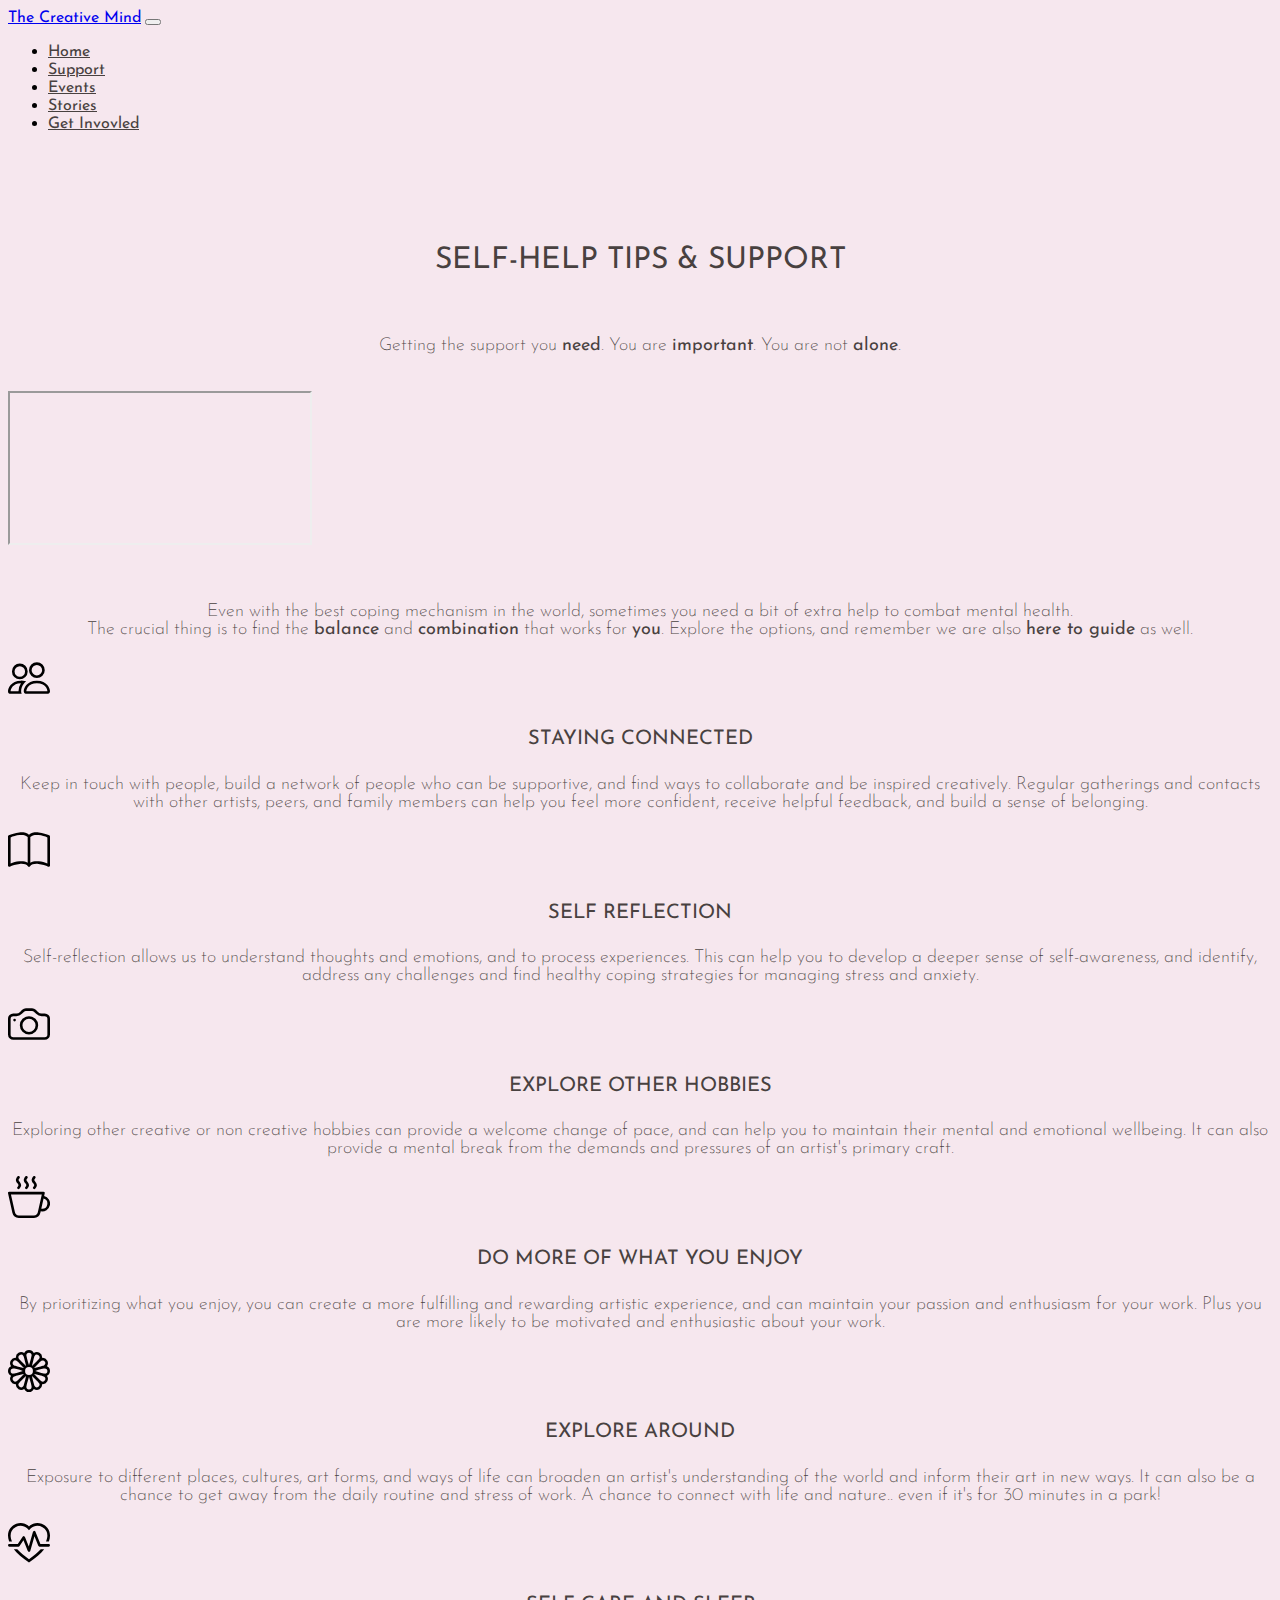
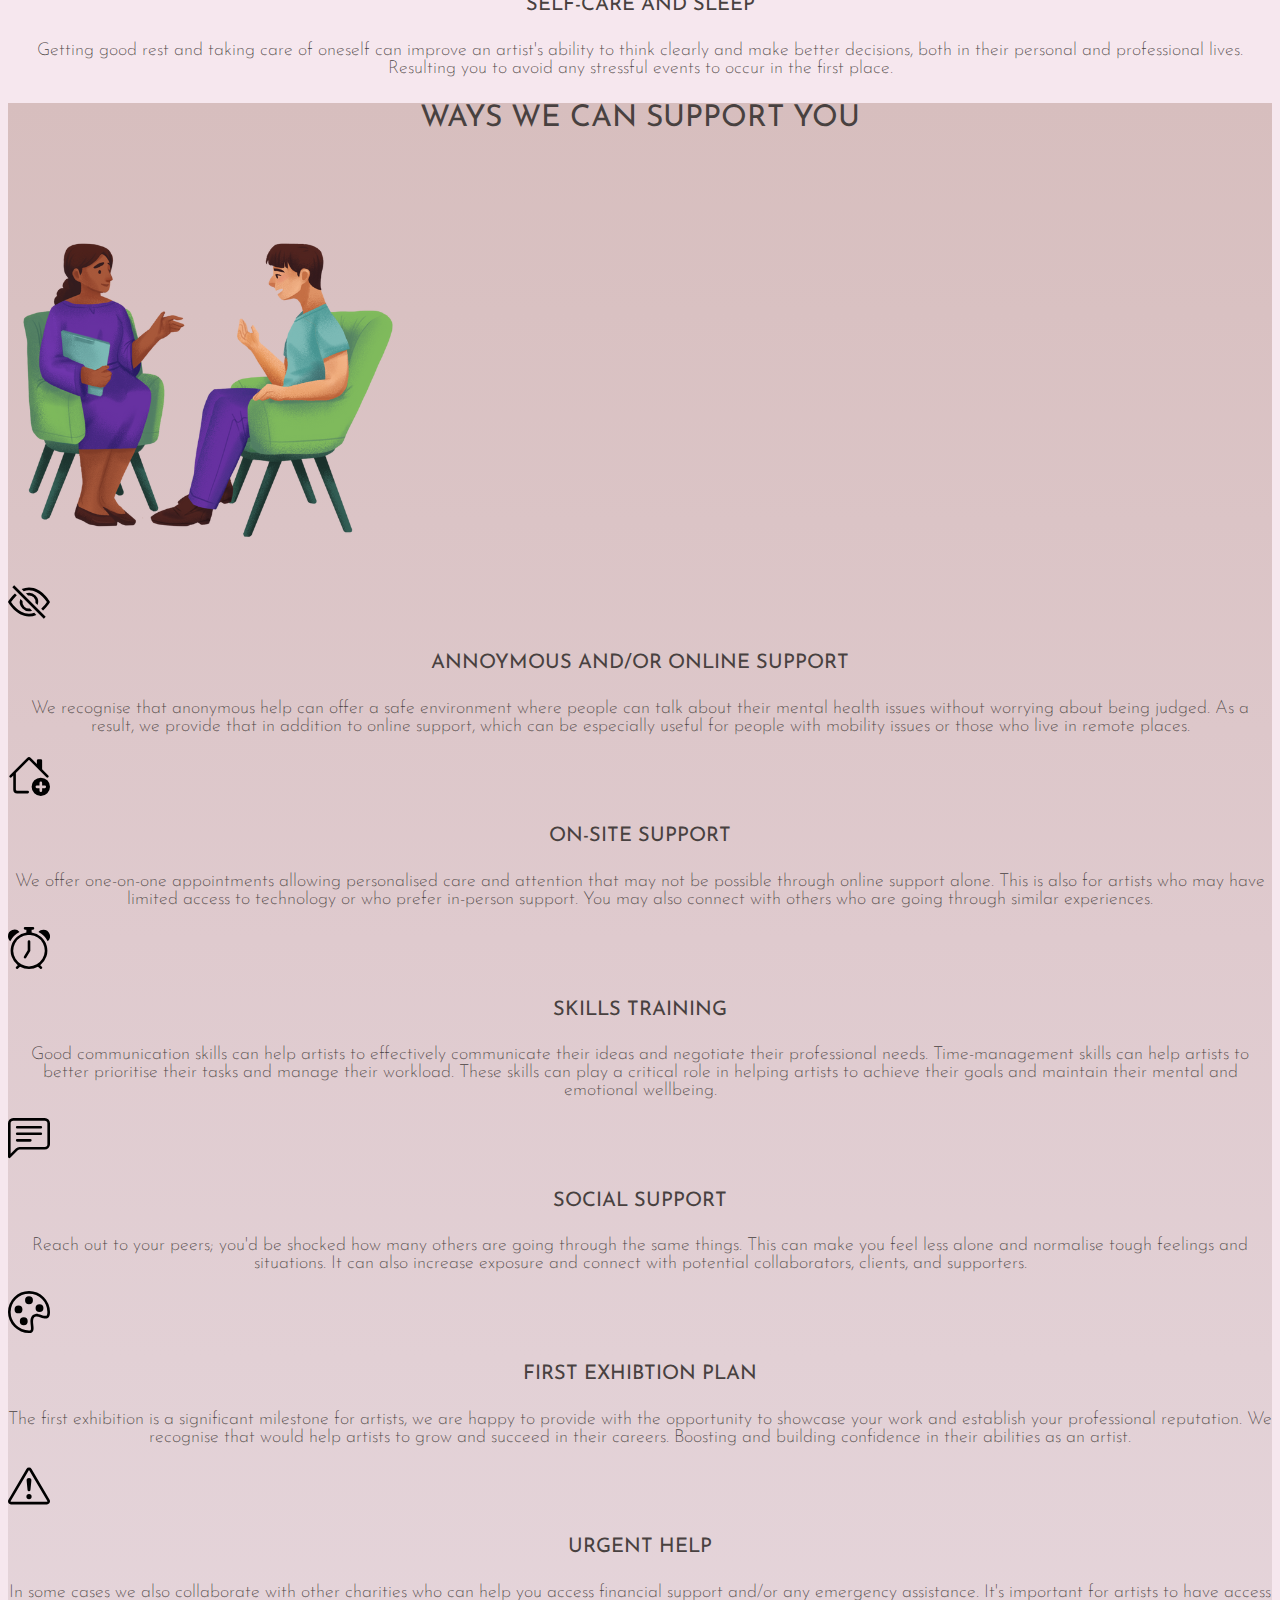
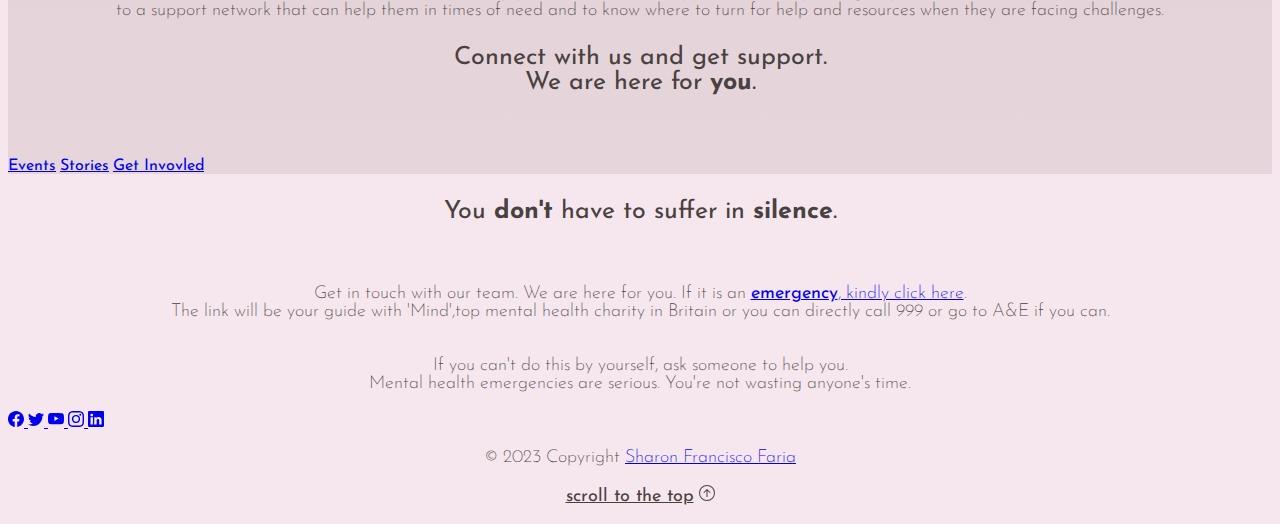
<file: support.html>
<!DOCTYPE html>
<html lang="en">

<head>
  <meta charset="UTF-8">
  <meta http-equiv="X-UA-Compatible" content="IE=edge">
  <meta name="viewport" content="width=device-width, initial-scale=1.0">
  <meta name="keywords"
    content="mental health matters creative artist art support london services near me therapy counselling awareness artist uk exhibition life">
  <meta name="description" content=">A safe haven for artists to connect and share challenges one could face. 
    The Creative Mind mission is to make sure no one has to face a mental health problem alone.">

  <!-- Favicons -->
  <link rel="apple-touch-icon" href="/docs/5.3/assets/img/favicons/apple-touch-icon.png" sizes="180x180">


  <title>The Creative Mind</title>

  <!-- Bootstrap -->
  <link href="https://cdn.jsdelivr.net/npm/bootstrap@5.2.3/dist/css/bootstrap.min.css" rel="stylesheet"
    integrity="sha384-rbsA2VBKQhggwzxH7pPCaAqO46MgnOM80zW1RWuH61DGLwZJEdK2Kadq2F9CUG65" crossorigin="anonymous">
  <!-- Connecting Style sheet CSS -->
  <link rel="stylesheet" href="./assets/css/style.css">
</head>

<body>
  <!--Nav Bar-->
  <header>
    <nav class="navbar fixed-top bg-white p-3">
      <div class="container-fluid">
        <a class="navbar-brand" href="index.html">The Creative Mind</a>
        <button class="navbar-toggler" type="button" data-bs-toggle="collapse" data-bs-target="#navbarCollapse"
          aria-controls="navbarCollapse" aria-expanded="false" aria-label="Toggle navigation">
          <span class="navbar-toggler-icon"></span>
        </button>
        <div class="collapse navbar-collapse" id="navbarCollapse">
          <ul class="navbar-nav me-auto mb-2 mb-md-0">
            <li class="nav-item">
              <a class="nav-link active" aria-current="page" href="index.html">Home</a>
            </li>
            <li class="nav-item">
              <a class="nav-link" href="support.html">Support</a>
            </li>
            <li class="nav-item">
              <a class="nav-link" href="events.html">Events</a>
            </li>
            <li class="nav-item">
              <a class="nav-link" href="stories.html">Stories</a>
            </li>
            <li class="nav-item">
              <a class="nav-link" href="getinvovled.html">Get Invovled</a>
            </li>
          </ul>
        </div>
      </div>
    </nav>
    <br><br><br><br>
  </header>
  <!-- Nav Bar -->


  <!-- Headings Self Help section -->
  <section class="py-5 py-xl-8">
    <div class="container mb-5 mb-md-6 mb-xl-10">
      <div class="row justify-content-md-center">
        <h2>Self-Help Tips & Support</h2><br>
        <p>Getting the support you <b>need</b>. You are <b>important</b>. You are not <b>alone</b>.</p>
      </div>
      <br>
      <!-- video -->
      <div class="ratio ratio-21x9">
        <iframe
          src="https://player.vimeo.com/video/794067753?h=52d9aa6162&amp;badge=0&amp;autopause=0&amp;player_id=0&amp;app_id=58479"
          title="Vimeo video" allowfullscreen></iframe>
      </div>
      <br> <br>

      <p> Even with the best coping mechanism in the world, sometimes you need a bit of extra help to combat mental
        health.
        <br>The crucial thing is to find the <b>balance</b> and <b>combination</b> that works for <b>you</b>. Explore
        the options, and remember we are also <b>here to guide</b> as well.</p>
    </div>
  </section>

  <!-- Self Help Options -->
  <section aria-label="self-help">
    <div class=" pt-2 pb-5 container overflow-hidden">
      <div class="row gy-4 gy-md-6 gy-xl-10 gy-xxl-12">
        <div class="col-12 col-md-6 col-xl-4">
          <div class="overflow-hidden">
            <div class="row gy-4 gy-lg-0 justify-content-center">
              <div class="col-10 col-lg-2">
                <svg xmlns="http://www.w3.org/2000/svg" width="42" height="42" fill="currentColor" class="bi bi-people"
                  viewBox="0 0 16 16">
                  <path
                    d="M15 14s1 0 1-1-1-4-5-4-5 3-5 4 1 1 1 1h8Zm-7.978-1A.261.261 0 0 1 7 12.996c.001-.264.167-1.03.76-1.72C8.312 10.629 9.282 10 11 10c1.717 0 2.687.63 3.24 1.276.593.69.758 1.457.76 1.72l-.008.002a.274.274 0 0 1-.014.002H7.022ZM11 7a2 2 0 1 0 0-4 2 2 0 0 0 0 4Zm3-2a3 3 0 1 1-6 0 3 3 0 0 1 6 0ZM6.936 9.28a5.88 5.88 0 0 0-1.23-.247A7.35 7.35 0 0 0 5 9c-4 0-5 3-5 4 0 .667.333 1 1 1h4.216A2.238 2.238 0 0 1 5 13c0-1.01.377-2.042 1.09-2.904.243-.294.526-.569.846-.816ZM4.92 10A5.493 5.493 0 0 0 4 13H1c0-.26.164-1.03.76-1.724.545-.636 1.492-1.256 3.16-1.275ZM1.5 5.5a3 3 0 1 1 6 0 3 3 0 0 1-6 0Zm3-2a2 2 0 1 0 0 4 2 2 0 0 0 0-4Z" />
                </svg>
              </div>
              <div class="col-10 col-lg-9 text-center">
                <h4 class="mb-3">Staying connected</h4>
                <p class="mb-3 text-secondary">Keep in touch with people, build a network of people who can be
                  supportive, and find ways to collaborate and be inspired creatively. Regular gatherings and contacts
                  with other artists, peers, and family members can help you feel more confident, receive helpful
                  feedback, and build a sense of belonging.</p>
              </div>
            </div>
          </div>
        </div>
        <div class="col-12 col-md-6 col-xl-4">
          <div class="overflow-hidden pt-4 pt-md-0">
            <div class="row gy-4 gy-lg-0 justify-content-center">
              <div class="col-10 col-lg-2">
                <svg xmlns="http://www.w3.org/2000/svg" width="42" height="42" fill="currentColor" class="bi bi-book"
                  viewBox="0 0 16 16">
                  <path
                    d="M1 2.828c.885-.37 2.154-.769 3.388-.893 1.33-.134 2.458.063 3.112.752v9.746c-.935-.53-2.12-.603-3.213-.493-1.18.12-2.37.461-3.287.811V2.828zm7.5-.141c.654-.689 1.782-.886 3.112-.752 1.234.124 2.503.523 3.388.893v9.923c-.918-.35-2.107-.692-3.287-.81-1.094-.111-2.278-.039-3.213.492V2.687zM8 1.783C7.015.936 5.587.81 4.287.94c-1.514.153-3.042.672-3.994 1.105A.5.5 0 0 0 0 2.5v11a.5.5 0 0 0 .707.455c.882-.4 2.303-.881 3.68-1.02 1.409-.142 2.59.087 3.223.877a.5.5 0 0 0 .78 0c.633-.79 1.814-1.019 3.222-.877 1.378.139 2.8.62 3.681 1.02A.5.5 0 0 0 16 13.5v-11a.5.5 0 0 0-.293-.455c-.952-.433-2.48-.952-3.994-1.105C10.413.809 8.985.936 8 1.783z" />
                </svg>
              </div>
              <div class="col-10 col-lg-9 text-center">
                <h4 class="mb-3">Self Reflection</h4>
                <p class="mb-3 text-secondary">Self-reflection allows us to understand thoughts and emotions, and to
                  process experiences. This can help you to develop a deeper sense of self-awareness, and identify,
                  address any challenges and find healthy coping strategies for managing stress and anxiety.
                </p>
              </div>
            </div>
          </div>
        </div>
        <div class="col-12 col-md-6 col-xl-4 ">
          <div class="overflow-hidden  pt-4-md-0 pt-md-0">
            <div class="row gy-4 gy-lg-0 justify-content-center">
              <div class="col-10 col-lg-2 text-center">
                <svg xmlns="http://www.w3.org/2000/svg" width="42" height="42" fill="currentColor" class="bi bi-camera"
                  viewBox="0 0 16 16">
                  <path
                    d="M15 12a1 1 0 0 1-1 1H2a1 1 0 0 1-1-1V6a1 1 0 0 1 1-1h1.172a3 3 0 0 0 2.12-.879l.83-.828A1 1 0 0 1 6.827 3h2.344a1 1 0 0 1 .707.293l.828.828A3 3 0 0 0 12.828 5H14a1 1 0 0 1 1 1v6zM2 4a2 2 0 0 0-2 2v6a2 2 0 0 0 2 2h12a2 2 0 0 0 2-2V6a2 2 0 0 0-2-2h-1.172a2 2 0 0 1-1.414-.586l-.828-.828A2 2 0 0 0 9.172 2H6.828a2 2 0 0 0-1.414.586l-.828.828A2 2 0 0 1 3.172 4H2z" />
                  <path
                    d="M8 11a2.5 2.5 0 1 1 0-5 2.5 2.5 0 0 1 0 5zm0 1a3.5 3.5 0 1 0 0-7 3.5 3.5 0 0 0 0 7zM3 6.5a.5.5 0 1 1-1 0 .5.5 0 0 1 1 0z" />
                </svg>
              </div>
              <div class="col-10 col-lg-9 text-center">
                <h4 class="mb-3">Explore other hobbies</h4>
                <p class="mb-3 text-secondary">Exploring other creative or non creative hobbies can provide a welcome
                  change of pace, and can help you to maintain their mental and emotional wellbeing. It can also provide
                  a mental break from the demands and pressures of an artist's primary craft.


                </p>
              </div>
            </div>
          </div>
        </div>
        <div class="col-12 col-md-6 col-xl-4 -md -start-xl-0">
          <div class="overflow-hidden  pt-4 -md-0 pt-md-0">
            <div class="row gy-4 gy-lg-0 justify-content-center">
              <div class="col-10 col-lg-2 text-center">
                <svg xmlns="http://www.w3.org/2000/svg" width="42" height="42" fill="currentColor"
                  class="bi bi-cup-hot text-dark" viewBox="0 0 16 16">
                  <path fill-rule="evenodd"
                    d="M.5 6a.5.5 0 0 0-.488.608l1.652 7.434A2.5 2.5 0 0 0 4.104 16h5.792a2.5 2.5 0 0 0 2.44-1.958l.131-.59a3 3 0 0 0 1.3-5.854l.221-.99A.5.5 0 0 0 13.5 6H.5ZM13 12.5a2.01 2.01 0 0 1-.316-.025l.867-3.898A2.001 2.001 0 0 1 13 12.5ZM2.64 13.825 1.123 7h11.754l-1.517 6.825A1.5 1.5 0 0 1 9.896 15H4.104a1.5 1.5 0 0 1-1.464-1.175Z" />
                  <path
                    d="m4.4.8-.003.004-.014.019a4.167 4.167 0 0 0-.204.31 2.327 2.327 0 0 0-.141.267c-.026.06-.034.092-.037.103v.004a.593.593 0 0 0 .091.248c.075.133.178.272.308.445l.01.012c.118.158.26.347.37.543.112.2.22.455.22.745 0 .188-.065.368-.119.494a3.31 3.31 0 0 1-.202.388 5.444 5.444 0 0 1-.253.382l-.018.025-.005.008-.002.002A.5.5 0 0 1 3.6 4.2l.003-.004.014-.019a4.149 4.149 0 0 0 .204-.31 2.06 2.06 0 0 0 .141-.267c.026-.06.034-.092.037-.103a.593.593 0 0 0-.09-.252A4.334 4.334 0 0 0 3.6 2.8l-.01-.012a5.099 5.099 0 0 1-.37-.543A1.53 1.53 0 0 1 3 1.5c0-.188.065-.368.119-.494.059-.138.134-.274.202-.388a5.446 5.446 0 0 1 .253-.382l.025-.035A.5.5 0 0 1 4.4.8Zm3 0-.003.004-.014.019a4.167 4.167 0 0 0-.204.31 2.327 2.327 0 0 0-.141.267c-.026.06-.034.092-.037.103v.004a.593.593 0 0 0 .091.248c.075.133.178.272.308.445l.01.012c.118.158.26.347.37.543.112.2.22.455.22.745 0 .188-.065.368-.119.494a3.31 3.31 0 0 1-.202.388 5.444 5.444 0 0 1-.253.382l-.018.025-.005.008-.002.002A.5.5 0 0 1 6.6 4.2l.003-.004.014-.019a4.149 4.149 0 0 0 .204-.31 2.06 2.06 0 0 0 .141-.267c.026-.06.034-.092.037-.103a.593.593 0 0 0-.09-.252A4.334 4.334 0 0 0 6.6 2.8l-.01-.012a5.099 5.099 0 0 1-.37-.543A1.53 1.53 0 0 1 6 1.5c0-.188.065-.368.119-.494.059-.138.134-.274.202-.388a5.446 5.446 0 0 1 .253-.382l.025-.035A.5.5 0 0 1 7.4.8Zm3 0-.003.004-.014.019a4.077 4.077 0 0 0-.204.31 2.337 2.337 0 0 0-.141.267c-.026.06-.034.092-.037.103v.004a.593.593 0 0 0 .091.248c.075.133.178.272.308.445l.01.012c.118.158.26.347.37.543.112.2.22.455.22.745 0 .188-.065.368-.119.494a3.198 3.198 0 0 1-.202.388 5.385 5.385 0 0 1-.252.382l-.019.025-.005.008-.002.002A.5.5 
                    0 0 1 9.6 4.2l.003-.004.014-.019a4.149 4.149 0 0 0 .204-.31 2.06 2.06 0 0 0 .141-.267c.026-.06.034-.092.037-.103a.593.593 0 0 0-.09-.252A4.334 4.334 0 0 0 9.6 2.8l-.01-.012a5.099 5.099 0 0 1-.37-.543A1.53 1.53 0 0 1 9 1.5c0-.188.065-.368.119-.494.059-.138.134-.274.202-.388a5.446 5.446 0 0 1 .253-.382l.025-.035A.5.5 0 0 1 10.4.8Z" />
                </svg>
              </div>
              <div class="col-10 col-lg-9 text-center">
                <h4 class="mb-3">Do more of what you enjoy</h4>
                <p class="mb-3 text-secondary">By prioritizing what you enjoy, you can create a more fulfilling and
                  rewarding artistic experience, and can maintain your passion and enthusiasm for your work.
                  Plus you are more likely to be motivated and enthusiastic about your work.

                </p>
              </div>
            </div>
          </div>
        </div>
        <div class="col-12 col-md-6 col-xl-4 -xl">
          <div class="overflow-hidden  pt-4-md-0 pt-md-0">
            <div class="row gy-4 gy-lg-0 justify-content-center">
              <div class="col-10 col-lg-2">
                <svg xmlns="http://www.w3.org/2000/svg" width="42" height="42" fill="currentColor" class="bi bi-flower1"
                  viewBox="0 0 16 16">
                  <path
                    d="M6.174 1.184a2 2 0 0 1 3.652 0A2 2 0 0 1 12.99 3.01a2 2 0 0 1 1.826 3.164 2 2 0 0 1 0 3.652 2 2 0 0 1-1.826 3.164 2 2 0 0 1-3.164 1.826 2 2 0 0 1-3.652 0A2 2 0 0 1 3.01 12.99a2 2 0 0 1-1.826-3.164 2 2 0 0 1 0-3.652A2 2 0 0 1 3.01 3.01a2 2 0 0 1 3.164-1.826zM8 1a1 1 0 0 0-.998 1.03l.01.091c.012.077.029.176.054.296.049.241.122.542.213.887.182.688.428 1.513.676 2.314L8 5.762l.045-.144c.248-.8.494-1.626.676-2.314.091-.345.164-.646.213-.887a4.997 4.997 0 0 0 .064-.386L9 2a1 1 0 0 0-1-1zM2 9l.03-.002.091-.01a4.99 4.99 0 0 0 .296-.054c.241-.049.542-.122.887-.213a60.59 60.59 0 0 0 2.314-.676L5.762 8l-.144-.045a60.59 60.59 0 0 0-2.314-.676 16.705 16.705 0 0 0-.887-.213 4.99 4.99 0 0 0-.386-.064L2 7a1 1 0 1 0 0 2zm7 5-.002-.03a5.005 5.005 0 0 0-.064-.386 16.398 16.398 0 0 0-.213-.888 60.582 60.582 0 0 0-.676-2.314L8 10.238l-.045.144c-.248.8-.494 1.626-.676 2.314-.091.345-.164.646-.213.887a4.996 4.996 0 0 0-.064.386L7 14a1 1 0 1 0 2 0zm-5.696-2.134.025-.017a5.001 5.001 0 0 0 .303-.248c.184-.164.408-.377.661-.629A60.614 60.614 0 0 0 5.96 9.23l.103-.111-.147.033a60.88 60.88 0 0 0-2.343.572c-.344.093-.64.18-.874.258a5.063 5.063 0 0 0-.367.138l-.027.014a1 1 0 1 0 1 1.732zM4.5 14.062a1 1 0 0 0 1.366-.366l.014-.027c.01-.02.021-.048.036-.084a5.09 5.09 0 0 0 .102-.283c.078-.233.165-.53.258-.874a60.6 60.6 0 0 0 .572-2.343l.033-.147-.11.102a60.848 60.848 0 0 0-1.743 1.667 17.07 17.07 0 0 0-.629.66 5.06 5.06 0 0 0-.248.304l-.017.025a1 1 0 0 0 .366 1.366zm9.196-8.196a1 1 0 0 0-1-1.732l-.025.017a4.951 4.951 0 0 0-.303.248 16.69 16.69 0 0 0-.661.629A60.72 60.72 0 0 0 10.04 6.77l-.102.111.147-.033a60.6 60.6 0 0 0 2.342-.572c.345-.093.642-.18.875-.258a4.993 4.993 0 0 0 .367-.138.53.53 0 0 0 .027-.014zM11.5 1.938a1 1 0 0 0-1.366.366l-.014.027c-.01.02-.021.048-.036.084a5.09 5.09 0 0 0-.102.283c-.078.233-.165.53-.258.875a60.62 60.62 0 0 0-.572 2.342l-.033.147.11-.102a60.848 60.848 
                    0 0 0 1.743-1.667c.252-.253.465-.477.629-.66a5.001 5.001 0 0 0 .248-.304l.017-.025a1 1 0 0 0-.366-1.366zM14 9a1 1 0 0 0 0-2l-.03.002a4.996 4.996 0 0 0-.386.064c-.242.049-.543.122-.888.213-.688.182-1.513.428-2.314.676L10.238 8l.144.045c.8.248 1.626.494 2.314.676.345.091.646.164.887.213a4.996 4.996 0 0 0 .386.064L14 9zM1.938 4.5a1 1 0 0 0 .393 1.38l.084.035c.072.03.166.064.283.103.233.078.53.165.874.258a60.88 60.88 0 0 0 2.343.572l.147.033-.103-.111a60.584 60.584 0 0 0-1.666-1.742 16.705 16.705 0 0 0-.66-.629 4.996 4.996 0 0 0-.304-.248l-.025-.017a1 1 0 0 0-1.366.366zm2.196-1.196.017.025a4.996 4.996 0 0 0 .248.303c.164.184.377.408.629.661A60.597 60.597 0 0 0 6.77 5.96l.111.102-.033-.147a60.602 60.602 0 0 0-.572-2.342c-.093-.345-.18-.642-.258-.875a5.006 5.006 0 0 0-.138-.367l-.014-.027a1 1 0 1 0-1.732 1zm9.928 8.196a1 1 0 0 0-.366-1.366l-.027-.014a5 5 0 0 0-.367-.138c-.233-.078-.53-.165-.875-.258a60.619 60.619 0 0 0-2.342-.572l-.147-.033.102.111a60.73 60.73 0 0 0 1.667 1.742c.253.252.477.465.66.629a4.946 4.946 0 0 0 .304.248l.025.017a1 1 0 0 0 1.366-.366zm-3.928 2.196a1 1 0 0 0 1.732-1l-.017-.025a5.065 5.065 0 0 0-.248-.303 16.705 16.705 0 0 0-.629-.661A60.462 60.462 0 0 0 9.23 10.04l-.111-.102.033.147a60.6 60.6 0 0 0 .572 2.342c.093.345.18.642.258.875a4.985 4.985 0 0 0 .138.367.575.575 0 0 0 .014.027zM8 9.5a1.5 1.5 0 1 0 0-3 1.5 1.5 0 0 0 0 3z" />
                </svg>
              </div>
              <div class="col-10 col-lg-9 text-center">
                <h4 class="mb-3">Explore around</h4>
                <p class="mb-3 text-secondary">Exposure to different places, cultures, art forms, and ways of life can
                  broaden an artist's understanding of the world and inform their art in new ways.
                  It can also be a chance to get away from the daily routine and stress of work. A chance to connect
                  with life and nature.. even if it's for 30 minutes in a park!
              </div>
            </div>
          </div>
        </div>
        <div class="col-12 col-md-6 col-xl-4 -md">
          <div class="overflow-hidden pt-4 -md-0 pt-md-0">
            <div class="row gy-4 gy-lg-0 justify-content-center">
              <div class="col-10 col-lg-2">
                <svg xmlns="http://www.w3.org/2000/svg" width="42" height="42" fill="currentColor"
                  class="bi bi-heart-pulse" viewBox="0 0 16 16">
                  <path
                    d="m8 2.748-.717-.737C5.6.281 2.514.878 1.4 3.053.918 3.995.78 5.323 1.508 7H.43c-2.128-5.697 4.165-8.83 7.394-5.857.06.055.119.112.176.171a3.12 3.12 0 0 1 .176-.17c3.23-2.974 9.522.159 7.394 5.856h-1.078c.728-1.677.59-3.005.108-3.947C13.486.878 10.4.28 8.717 2.01L8 2.748ZM2.212 10h1.315C4.593 11.183 6.05 12.458 8 13.795c1.949-1.337 3.407-2.612 4.473-3.795h1.315c-1.265 1.566-3.14 3.25-5.788 5-2.648-1.75-4.523-3.434-5.788-5Z" />
                  <path
                    d="M10.464 3.314a.5.5 0 0 0-.945.049L7.921 8.956 6.464 5.314a.5.5 0 0 0-.88-.091L3.732 8H.5a.5.5 0 0 0 0 1H4a.5.5 0 0 0 .416-.223l1.473-2.209 1.647 4.118a.5.5 0 0 0 .945-.049l1.598-5.593 1.457 3.642A.5.5 0 0 0 12 9h3.5a.5.5 0 0 0 0-1h-3.162l-1.874-4.686Z" />
                </svg>
              </div>
              <div class="col-10 col-lg-9 text-center">
                <h4 class="mb-3">Self-Care and Sleep</h4>
                <p class="mb-3 text-secondary"> Getting good rest and taking care of oneself can improve an artist's
                  ability to think clearly and make better decisions, both in their personal and professional lives.
                  Resulting you to avoid any stressful events to occur in the first place.

                </p>
              </div>
            </div>
          </div>
        </div>
      </div>
    </div>
  </section>

  <section class="py-5 container-fluid text-center" id="support">
    <h2>Ways we can support you</h2><br>
    <img class="d-block mx-auto mb-4" src="assets/images/session.png" alt="session">


    <!-- Support -->

    <div class=" pt-2 pb-5 container">
      <div class="row gy-4 gy-md-6 gy-xl-10 gy-xxl-12">
        <div class="col-12 col-md-6 col-xl-4">
          <div class="overflow-hidden">
            <div class="row gy-4 gy-lg-0 justify-content-center">
              <div class="col-10 col-lg-2">
                <svg xmlns="http://www.w3.org/2000/svg" width="42" height="42" fill="currentColor"
                  class="bi bi-eye-slash" viewBox="0 0 16 16">
                  <path
                    d="M13.359 11.238C15.06 9.72 16 8 16 8s-3-5.5-8-5.5a7.028 7.028 0 0 0-2.79.588l.77.771A5.944 5.944 0 0 1 8 3.5c2.12 0 3.879 1.168 5.168 2.457A13.134 13.134 0 0 1 14.828 8c-.058.087-.122.183-.195.288-.335.48-.83 1.12-1.465 1.755-.165.165-.337.328-.517.486l.708.709z" />
                  <path
                    d="M11.297 9.176a3.5 3.5 0 0 0-4.474-4.474l.823.823a2.5 2.5 0 0 1 2.829 2.829l.822.822zm-2.943 1.299.822.822a3.5 3.5 0 0 1-4.474-4.474l.823.823a2.5 2.5 0 0 0 2.829 2.829z" />
                  <path
                    d="M3.35 5.47c-.18.16-.353.322-.518.487A13.134 13.134 0 0 0 1.172 8l.195.288c.335.48.83 1.12 1.465 1.755C4.121 11.332 5.881 12.5 8 12.5c.716 0 1.39-.133 2.02-.36l.77.772A7.029 7.029 0 0 1 8 13.5C3 13.5 0 8 0 8s.939-1.721 2.641-3.238l.708.709zm10.296 8.884-12-12 .708-.708 12 12-.708.708z" />
                </svg>
              </div>
              <div class="col-10 col-lg-9">
                <h4 class="mb-3">Annoymous and/or Online Support</h4>
                <p class="mb-3 text-secondary">We recognise that anonymous help can offer a safe environment where
                  people can talk about their mental health issues without worrying about being judged.
                  As a result, we provide that in addition to online support, which can be especially useful for people
                  with mobility issues or those who live in remote places.
                </p>
              </div>
            </div>
          </div>
        </div>
        <div class="col-12 col-md-6 col-xl-4 -md">
          <div class="overflow-hidden  pt-4 -md-0 pt-md-0">
            <div class="row gy-4 gy-lg-0 justify-content-center">
              <div class="col-10 col-lg-2">
                <svg xmlns="http://www.w3.org/2000/svg" width="42" height="42" fill="currentColor"
                  class="bi bi-house-add" viewBox="0 0 16 16">
                  <path
                    d="M8.707 1.5a1 1 0 0 0-1.414 0L.646 8.146a.5.5 0 0 0 .708.708L2 8.207V13.5A1.5 1.5 0 0 0 3.5 15h4a.5.5 0 1 0 0-1h-4a.5.5 0 0 1-.5-.5V7.207l5-5 6.646 6.647a.5.5 0 0 0 .708-.708L13 5.793V2.5a.5.5 0 0 0-.5-.5h-1a.5.5 0 0 0-.5.5v1.293L8.707 1.5Z" />
                  <path
                    d="M16 12.5a3.5 3.5 0 1 1-7 0 3.5 3.5 0 0 1 7 0Zm-3.5-2a.5.5 0 0 0-.5.5v1h-1a.5.5 0 0 0 0 1h1v1a.5.5 0 1 0 1 0v-1h1a.5.5 0 1 0 0-1h-1v-1a.5.5 0 0 0-.5-.5Z" />
                </svg>
              </div>
              <div class="col-10 col-lg-9">
                <h4 class="mb-3">On-site Support</h4>
                <p class="mb-3 text-secondary"> We offer one-on-one appointments allowing personalised care and
                  attention that may not be possible through online support alone.
                  This is also for artists who may have limited access to technology or who prefer in-person support.
                  You may also connect with others who are going through similar experiences.
                </p>
              </div>
            </div>
          </div>
        </div>
        <div class="col-12 col-md-6 col-xl-4 -xl">
          <div class="overflow-hidden  pt-4 -md-0 pt-md-0">
            <div class="row gy-4 gy-lg-0 justify-content-center">
              <div class="col-10 col-lg-2">
                <svg xmlns="http://www.w3.org/2000/svg" width="42" height="42" fill="currentColor" class="bi bi-alarm"
                  viewBox="0 0 16 16">
                  <path
                    d="M8.5 5.5a.5.5 0 0 0-1 0v3.362l-1.429 2.38a.5.5 0 1 0 .858.515l1.5-2.5A.5.5 0 0 0 8.5 9V5.5z" />
                  <path
                    d="M6.5 0a.5.5 0 0 0 0 1H7v1.07a7.001 7.001 0 0 0-3.273 12.474l-.602.602a.5.5 0 0 0 .707.708l.746-.746A6.97 6.97 0 0 0 8 16a6.97 6.97 0 0 0 3.422-.892l.746.746a.5.5 0 0 0 .707-.708l-.601-.602A7.001 7.001 0 0 0 9 2.07V1h.5a.5.5 0 0 0 0-1h-3zm1.038 3.018a6.093 6.093 0 0 1 .924 0 6 6 0 1 1-.924 0zM0 3.5c0 .753.333 1.429.86 1.887A8.035 8.035 0 0 1 4.387 1.86 2.5 2.5 0 0 0 0 3.5zM13.5 1c-.753 0-1.429.333-1.887.86a8.035 8.035 0 0 1 3.527 3.527A2.5 2.5 0 0 0 13.5 1z" />
                </svg>
              </div>
              <div class="col-10 col-lg-9">
                <h4 class="mb-3">Skills Training</h4>
                <p class="mb-3 text-secondary">Good communication skills can help artists to effectively communicate
                  their ideas and negotiate their professional needs. Time-management skills can help artists to better
                  prioritise their tasks and manage their workload.
                  These skills can play a critical role in helping artists to achieve their goals and maintain their
                  mental and emotional wellbeing.

                </p>
              </div>
            </div>
          </div>
        </div>
        <div class="col-12 col-md-6 col-xl-4 -md -xl-0">
          <div class="overflow-hidden  pt-4 -md-0 pt-md-0">
            <div class="row gy-4 gy-lg-0 justify-content-center">
              <div class="col-10 col-lg-2">
                <svg xmlns="http://www.w3.org/2000/svg" width="42" height="42" fill="currentColor"
                  class="bi bi-chat-left-text" viewBox="0 0 16 16">
                  <path
                    d="M14 1a1 1 0 0 1 1 1v8a1 1 0 0 1-1 1H4.414A2 2 0 0 0 3 11.586l-2 2V2a1 1 0 0 1 1-1h12zM2 0a2 2 0 0 0-2 2v12.793a.5.5 0 0 0 .854.353l2.853-2.853A1 1 0 0 1 4.414 12H14a2 2 0 0 0 2-2V2a2 2 0 0 0-2-2H2z" />
                  <path
                    d="M3 3.5a.5.5 0 0 1 .5-.5h9a.5.5 0 0 1 0 1h-9a.5.5 0 0 1-.5-.5zM3 6a.5.5 0 0 1 .5-.5h9a.5.5 0 0 1 0 1h-9A.5.5 0 0 1 3 6zm0 2.5a.5.5 0 0 1 .5-.5h5a.5.5 0 0 1 0 1h-5a.5.5 0 0 1-.5-.5z" />
                </svg>
              </div>
              <div class="col-10 col-lg-9">
                <h4 class="mb-3">Social Support</h4>
                <p class="mb-3 text-secondary">Reach out to your peers; you'd be shocked how many others are going
                  through the same things.
                  This can make you feel less alone and normalise tough feelings and situations. It can also increase
                  exposure and connect with potential collaborators, clients, and supporters.
                </p>
              </div>
            </div>
          </div>
        </div>
        <div class="col-12 col-md-6 col-xl-4 -xl">
          <div class="overflow-hidden  pt-4 -md-0 pt-md-0">
            <div class="row gy-4 gy-lg-0 justify-content-center">
              <div class="col-10 col-lg-2">
                <svg xmlns="http://www.w3.org/2000/svg" width="42" height="42" fill="currentColor" class="bi bi-palette"
                  viewBox="0 0 16 16">
                  <path
                    d="M8 5a1.5 1.5 0 1 0 0-3 1.5 1.5 0 0 0 0 3zm4 3a1.5 1.5 0 1 0 0-3 1.5 1.5 0 0 0 0 3zM5.5 7a1.5 1.5 0 1 1-3 0 1.5 1.5 0 0 1 3 0zm.5 6a1.5 1.5 0 1 0 0-3 1.5 1.5 0 0 0 0 3z" />
                  <path
                    d="M16 8c0 3.15-1.866 2.585-3.567 2.07C11.42 9.763 10.465 9.473 10 10c-.603.683-.475 1.819-.351 2.92C9.826 14.495 9.996 16 8 16a8 8 0 1 1 8-8zm-8 7c.611 0 .654-.171.655-.176.078-.146.124-.464.07-1.119-.014-.168-.037-.37-.061-.591-.052-.464-.112-1.005-.118-1.462-.01-.707.083-1.61.704-2.314.369-.417.845-.578 1.272-.618.404-.038.812.026 1.16.104.343.077.702.186 1.025.284l.028.008c.346.105.658.199.953.266.653.148.904.083.991.024C14.717 9.38 15 9.161 15 8a7 7 0 1 0-7 7z" />
                </svg>
              </div>
              <div class="col-10 col-lg-9">
                <h4 class="mb-3">First Exhibtion Plan</h4>
                <p class="mb-3 text-secondary">The first exhibition is a significant milestone for artists, we are happy
                  to provide with the opportunity to showcase your work and establish your professional reputation.
                  We recognise that would help artists to grow and succeed in their careers. Boosting and building
                  confidence in their abilities as an artist.


                </p>
              </div>
            </div>
          </div>
        </div>
        <div class="col-12 col-md-6 col-xl-4 -md">
          <div class="overflow-hidden  pt-4 -md-0 pt-md-0">
            <div class="row gy-4 gy-lg-0 justify-content-center">
              <div class="col-10 col-lg-2">
                <svg xmlns="http://www.w3.org/2000/svg" width="42" height="42" fill="currentColor"
                  class="bi bi-exclamation-triangle" viewBox="0 0 16 16">
                  <path
                    d="M7.938 2.016A.13.13 0 0 1 8.002 2a.13.13 0 0 1 .063.016.146.146 0 0 1 .054.057l6.857 11.667c.036.06.035.124.002.183a.163.163 0 0 1-.054.06.116.116 0 0 1-.066.017H1.146a.115.115 0 0 1-.066-.017.163.163 0 0 1-.054-.06.176.176 0 0 1 .002-.183L7.884 2.073a.147.147 0 0 1 .054-.057zm1.044-.45a1.13 1.13 0 0 0-1.96 0L.165 13.233c-.457.778.091 1.767.98 1.767h13.713c.889 0 1.438-.99.98-1.767L8.982 1.566z" />
                  <path
                    d="M7.002 12a1 1 0 1 1 2 0 1 1 0 0 1-2 0zM7.1 5.995a.905.905 0 1 1 1.8 0l-.35 3.507a.552.552 0 0 1-1.1 0L7.1 5.995z" />
                </svg>
              </div>
              <div class="col-10 col-lg-9">
                <h4 class="mb-3">Urgent Help</h4>
                <p class="mb-3 text-secondary">In some cases we also collaborate with other charities who can help you
                  access financial support and/or any emergency assistance.
                  It's important for artists to have access to a support network that can help them in times of need and
                  to know where to turn for help and resources when they are facing challenges.
                </p>
              </div>
            </div>
          </div>
        </div>
      </div>
    </div>

    <!-- Buttons to redirect -->
    <section>
      <div class="text-center py-4" id="redirect">
        <h3>Connect with us and get support.
          <br>We are here for <b>you</b>.</h3>
        <br><br>
        <a href="events.html" class="btn btn-dark px-4">Events</a>
        <a href="stories.html" class="btn btn-dark px-4">Stories</a>
        <a href="getinvovled.html" class="btn btn-dark px-4">Get Invovled</a>
      </div>
    </section>

  </section>


  <!-- Bootstrap -->
  <script src="https://cdn.jsdelivr.net/npm/bootstrap@5.2.3/dist/js/bootstrap.bundle.min.js"
    integrity="sha384-kenU1KFdBIe4zVF0s0G1M5b4hcpxyD9F7jL+jjXkk+Q2h455rYXK/7HAuoJl+0I4" crossorigin="anonymous">
  </script>

  <!-- Footer -->
  <footer class="text-center py-4 container-fluid">
    <h3>You <b>don't</b> have to suffer in <b>silence</b>.</h3>
    <br>
    <div>
      <p>
        Get in touch with our team. We are here for you. If it is an <a class="text-dark" aria-label="emergency link"
          href="https://www.mind.org.uk/need-urgent-help/using-this-tool//" target="_blank">
          <b>emergency</b>, kindly click here</a>. <br>
        The link will be your guide with 'Mind',top mental health charity in Britain or you can directly
        call 999 or go to A&E if you can.
      </p>
      <p>
        <br>
        If you can't do this by yourself, ask someone to help you. <br>
        Mental health emergencies are serious. You're not wasting anyone's time.
      </p>

      <!-- Section: Text -->
    </div>

    <!-- Grid container -->
    <div class="container text-center text-dark">
      <!-- Section: Social media -->
      <div class="mb-4">
        <!-- Facebook -->
        <a class="btn btn-link btn-floating btn-lg text-dark m-1 m-sm-0" aria-label="Go to our facebook page"
          href="https://en-gb.facebook.com/" target="_blank" data-mdb-ripple-color="dark"><svg
            xmlns="http://www.w3.org/2000/svg" width="16" height="16" fill="currentColor" viewBox="0 0 16 16">
            <path
              d="M16 8.049c0-4.446-3.582-8.05-8-8.05C3.58 0-.002 3.603-.002 8.05c0 4.017 2.926 7.347 6.75 7.951v-5.625h-2.03V8.05H6.75V6.275c0-2.017 1.195-3.131 3.022-3.131.876 0 1.791.157 1.791.157v1.98h-1.009c-.993 0-1.303.621-1.303 1.258v1.51h2.218l-.354 2.326H9.25V16c3.824-.604 6.75-3.934 6.75-7.951z" />
          </svg>
        </a>

        <!-- Twitter -->
        <a class="btn btn-link btn-floating btn-lg text-dark m-1 m-sm-0" aria-label="Go to our twitter page"
          href="https://twitter.com/?lang=en" target="_blank" data-mdb-ripple-color="dark">
          <svg xmlns="http://www.w3.org/2000/svg" width="16" height="16" fill="currentColor" viewBox="0 0 16 16">
            <path
              d="M5.026 15c6.038 0 9.341-5.003 9.341-9.334 0-.14 0-.282-.006-.422A6.685 6.685 0 0 0 16 3.542a6.658 6.658 0 0 1-1.889.518 3.301 3.301 0 0 0 1.447-1.817 6.533 6.533 0 0 1-2.087.793A3.286 3.286 0 0 0 7.875 6.03a9.325 9.325 0 0 1-6.767-3.429 3.289 3.289 0 0 0 1.018 4.382A3.323 3.323 0 0 1 .64 6.575v.045a3.288 3.288 0 0 0 2.632 3.218 3.203 3.203 0 0 1-.865.115 3.23 3.23 0 0 1-.614-.057 3.283 3.283 0 0 0 3.067 2.277A6.588 6.588 0 0 1 .78 13.58a6.32 6.32 0 0 1-.78-.045A9.344 9.344 0 0 0 5.026 15z" />
          </svg>
        </a>

        <!-- Youtube -->
        <a class="btn btn-link btn-floating btn-lg text-dark m-1 m-sm-0" aria-label="youtube"
          href="https://www.youtube.com/" target="_blank" data-mdb-ripple-color="dark">
          <svg xmlns="http://www.w3.org/2000/svg" width="16" height="16" fill="currentColor" viewBox="0 0 16 16">
            <path
              d="M8.051 1.999h.089c.822.003 4.987.033 6.11.335a2.01 2.01 0 0 1 1.415 1.42c.101.38.172.883.22 1.402l.01.104.022.26.008.104c.065.914.073 1.77.074 1.957v.075c-.001.194-.01 1.108-.082 2.06l-.008.105-.009.104c-.05.572-.124 1.14-.235 1.558a2.007 2.007 0 0 1-1.415 1.42c-1.16.312-5.569.334-6.18.335h-.142c-.309 0-1.587-.006-2.927-.052l-.17-.006-.087-.004-.171-.007-.171-.007c-1.11-.049-2.167-.128-2.654-.26a2.007 2.007 0 0 1-1.415-1.419c-.111-.417-.185-.986-.235-1.558L.09 9.82l-.008-.104A31.4 31.4 0 0 1 0 7.68v-.123c.002-.215.01-.958.064-1.778l.007-.103.003-.052.008-.104.022-.26.01-.104c.048-.519.119-1.023.22-1.402a2.007 2.007 0 0 1 1.415-1.42c.487-.13 1.544-.21 2.654-.26l.17-.007.172-.006.086-.003.171-.007A99.788 99.788 0 0 1 7.858 2h.193zM6.4 5.209v4.818l4.157-2.408L6.4 5.209z" />
          </svg>
        </a>

        <!-- Instagram -->
        <a class="btn btn-link btn-floating btn-lg text-dark m-1 m-sm-0" aria-label="Go to our instagram page"
          href="https://www.instagram.com/" target="_blank" data-mdb-ripple-color="dark">
          <svg xmlns="http://www.w3.org/2000/svg" width="16" height="16" fill="currentColor" viewBox="0 0 16 16">
            <path
              d="M8 0C5.829 0 5.556.01 4.703.048 3.85.088 3.269.222 2.76.42a3.917 3.917 0 0 0-1.417.923A3.927 3.927 0 0 0 .42 2.76C.222 3.268.087 3.85.048 4.7.01 5.555 0 5.827 0 8.001c0 2.172.01 2.444.048 3.297.04.852.174 1.433.372 1.942.205.526.478.972.923 1.417.444.445.89.719 1.416.923.51.198 1.09.333 1.942.372C5.555 15.99 5.827 16 8 16s2.444-.01 3.298-.048c.851-.04 1.434-.174 1.943-.372a3.916 3.916 0 0 0 1.416-.923c.445-.445.718-.891.923-1.417.197-.509.332-1.09.372-1.942C15.99 10.445 16 10.173 16 8s-.01-2.445-.048-3.299c-.04-.851-.175-1.433-.372-1.941a3.926 3.926 0 0 0-.923-1.417A3.911 3.911 0 0 0 13.24.42c-.51-.198-1.092-.333-1.943-.372C10.443.01 10.172 0 7.998 0h.003zm-.717 1.442h.718c2.136 0 2.389.007 3.232.046.78.035 1.204.166 1.486.275.373.145.64.319.92.599.28.28.453.546.598.92.11.281.24.705.275 1.485.039.843.047 1.096.047 3.231s-.008 2.389-.047 3.232c-.035.78-.166 1.203-.275 1.485a2.47 2.47 0 0 1-.599.919c-.28.28-.546.453-.92.598-.28.11-.704.24-1.485.276-.843.038-1.096.047-3.232.047s-2.39-.009-3.233-.047c-.78-.036-1.203-.166-1.485-.276a2.478 2.478 0 0 1-.92-.598 2.48 2.48 0 0 1-.6-.92c-.109-.281-.24-.705-.275-1.485-.038-.843-.046-1.096-.046-3.233 0-2.136.008-2.388.046-3.231.036-.78.166-1.204.276-1.486.145-.373.319-.64.599-.92.28-.28.546-.453.92-.598.282-.11.705-.24 1.485-.276.738-.034 1.024-.044 2.515-.045v.002zm4.988 1.328a.96.96 0 1 0 0 1.92.96.96 0 0 0 0-1.92zm-4.27 1.122a4.109 4.109 0 1 0 0 8.217 4.109 4.109 0 0 0 0-8.217zm0 1.441a2.667 2.667 0 1 1 0 5.334 2.667 2.667 0 0 1 0-5.334z" />
          </svg>
        </a>

        <!-- Linkedin -->
        <a class="btn btn-link btn-floating btn-lg text-dark m-1 m-sm-0" aria-label="Go to our linkedin page"
          href="https://uk.linkedin.com/" target="_blank" data-mdb-ripple-color="dark">
          <svg xmlns="http://www.w3.org/2000/svg" width="16" height="16" fill="currentColor" class="bi bi-linkedin"
            viewBox="0 0 16 16">
            <path
              d="M0 1.146C0 .513.526 0 1.175 0h13.65C15.474 0 16 .513 16 1.146v13.708c0 .633-.526 1.146-1.175 1.146H1.175C.526 16 0 15.487 0 14.854V1.146zm4.943 12.248V6.169H2.542v7.225h2.401zm-1.2-8.212c.837 0 1.358-.554 1.358-1.248-.015-.709-.52-1.248-1.342-1.248-.822 0-1.359.54-1.359 1.248 0 .694.521 1.248 1.327 1.248h.016zm4.908 8.212V9.359c0-.216.016-.432.08-.586.173-.431.568-.878 1.232-.878.869 0 1.216.662 1.216 1.634v3.865h2.401V9.25c0-2.22-1.184-3.252-2.764-3.252-1.274 0-1.845.7-2.165 1.193v.025h-.016a5.54 5.54 0 0 1 .016-.025V6.169h-2.4c.03.678 0 7.225 0 7.225h2.4z" />
          </svg>
        </a>

      </div>
      <!-- Section: Social media -->
    </div>

    <!-- Copyright -->
    <div>
      <p>
        © 2023 Copyright
        <a class="text-dark text-decoration-none" aria-label="Link to the developer's website"
          href="https://www.sharonfranciscofaria.com/" target="_blank">Sharon Francisco Faria</a>
      </p>
    </div>
    <div class="container">
      <div class="nav justify-content-center align-items-center">
        <p class="nav-item">
          <a href="#" class="nav-link px-2 text-dark">scroll to the top</a>
          <svg xmlns="http://www.w3.org/2000/svg" width="16" height="16" fill="currentColor"
            class="bi bi-arrow-up-circle" viewBox="0 0 16 16">
            <path fill-rule="evenodd"
              d="M1 8a7 7 0 1 0 14 0A7 7 0 0 0 1 8zm15 0A8 8 0 1 1 0 8a8 8 0 0 1 16 0zm-7.5 3.5a.5.5 0 0 1-1 0V5.707L5.354 7.854a.5.5 0 1 1-.708-.708l3-3a.5.5 0 0 1 .708 0l3 3a.5.5 0 0 1-.708.708L8.5 5.707V11.5z" />
          </svg>
        </p>
      </div>
    </div>
    <!-- Copyright -->
  </footer>

</body>

</html>
</file>
<file: assets/css/style.css>
/* Headings and Fonts */

@import url('https://fonts.googleapis.com/css2?family=Josefin+Sans:wght@300;400;700&family=Pinyon+Script&display=swap');

body {
    background-color: #f6e7ee;
    padding: 0;
}

h1 {
    font-family: 'Pinyon Script', sans-serif;
    font-weight: 400;
    color: #000000;
    font-size: 50px;
    text-align: center;
}

h2 {
    font-family: 'Josefin Sans', sans-serif;
    font-weight: 400;
    font-size: 30px;
    color: #484140;
    text-align: center;
    text-transform: uppercase;
}

h3 {
    font-family: 'Josefin Sans', sans-serif;
    font-weight: 400;
    font-size: 25px;
    color: #484140;
    text-align: center;
}

h4 {
    font-family: 'Josefin Sans', sans-serif;
    font-weight: 400;
    font-size: 20px;
    color: #484140;
    text-align: center;
    text-transform: uppercase;

}

p {
    font-family: 'Josefin Sans', sans-serif;
    font-weight: 200;
    font-size: 18px;
    color: #484140;
    text-align: center;
}

/* Body division background colour */
#reasons,
#testimonials,
#support,
#gallery,
#contact
 {
    background-image: linear-gradient(to bottom, #d7bebe, #dbc4c6, #dfcace, #e2d0d5, #e6d6dc);
}

/* Nav Bar */


.navbar-brand {
    font-family: 'Josefin Sans', sans-serif;
    font-weight: 400;
}

.nav-link {
    font-family: 'Josefin Sans', sans-serif;
    color: #484140;
    font-weight: 400;
}

/* Card body */
.card-body {
    background-color: #fff5f5;
}

/*Buttons */


/* Get invovled */
#contact2 {
    background-color: #f6e7ee;
}

.form-label,
.form-check-input,
.btn.btn-dark,
.form-check-label {
    font-family: 'Josefin Sans', sans-serif;
}

#maps {
width: 100%;
height: 600px;
border: 0;
}
</file>
